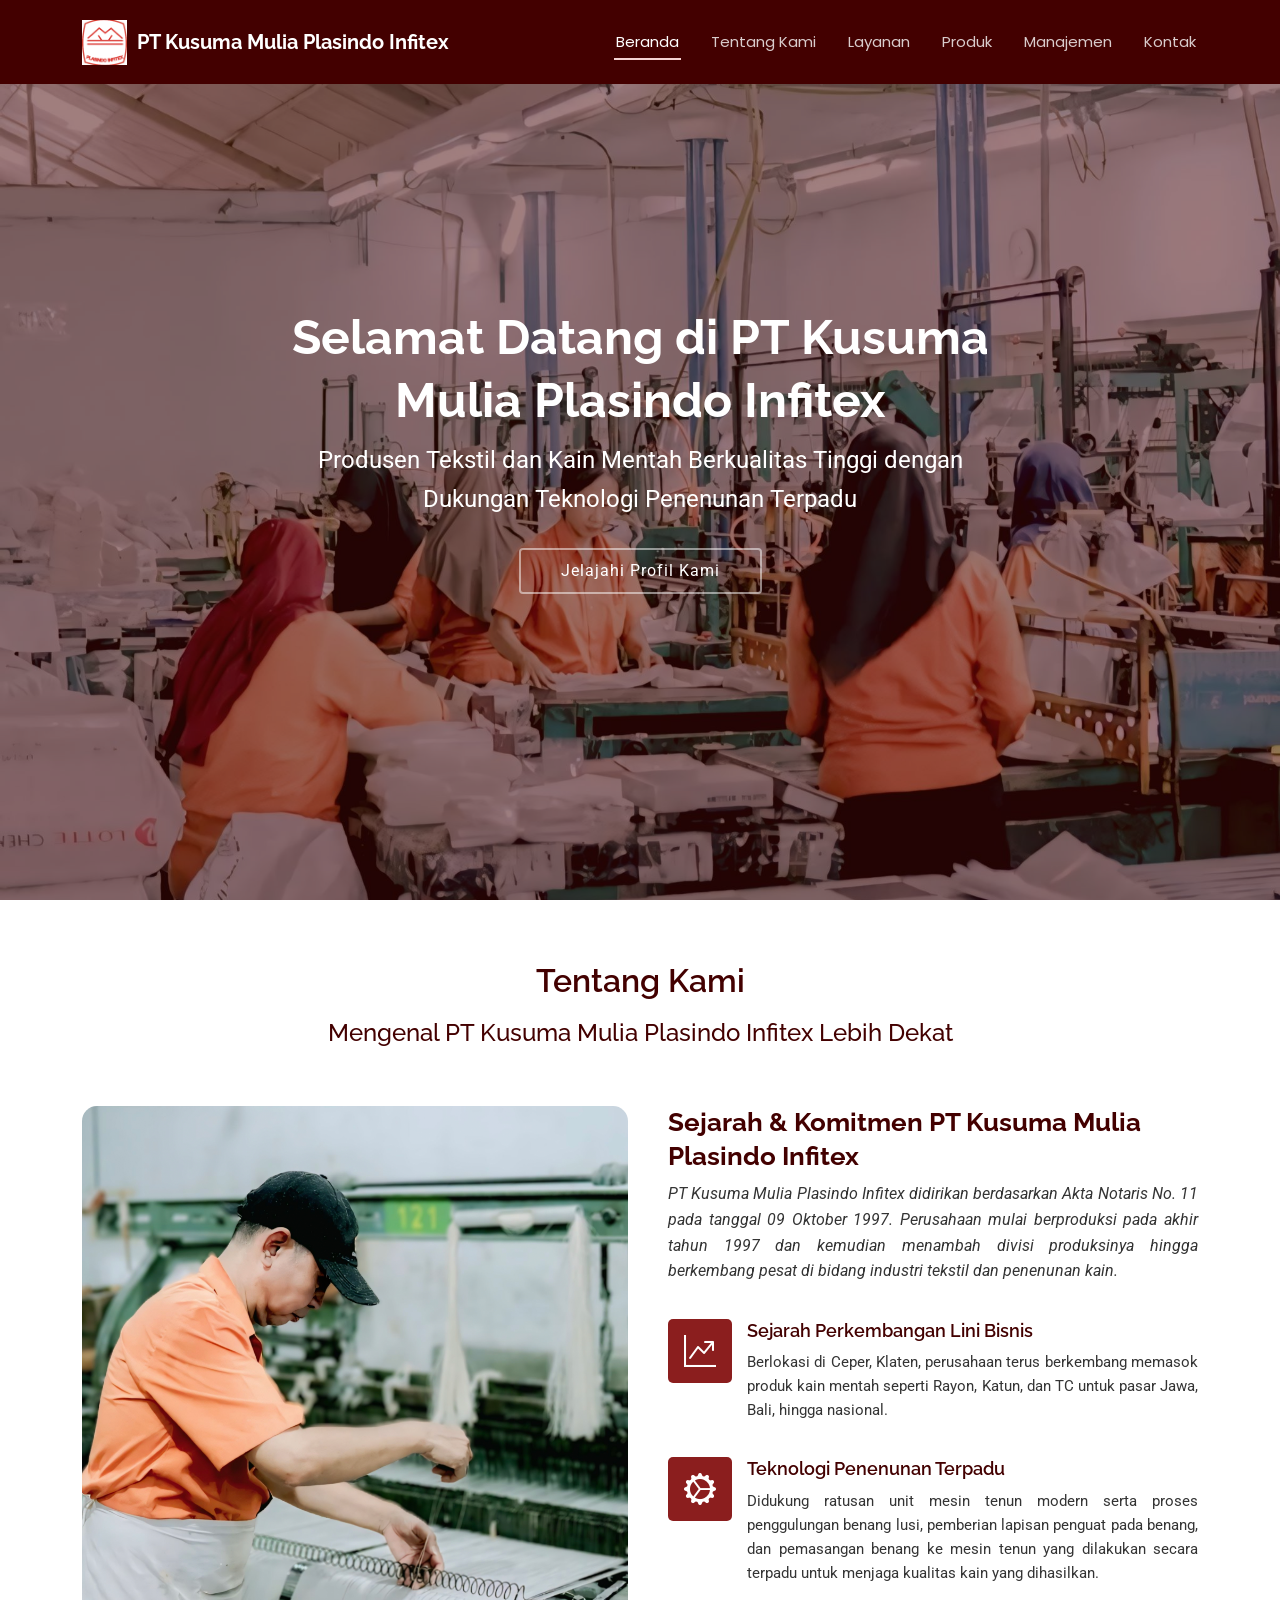
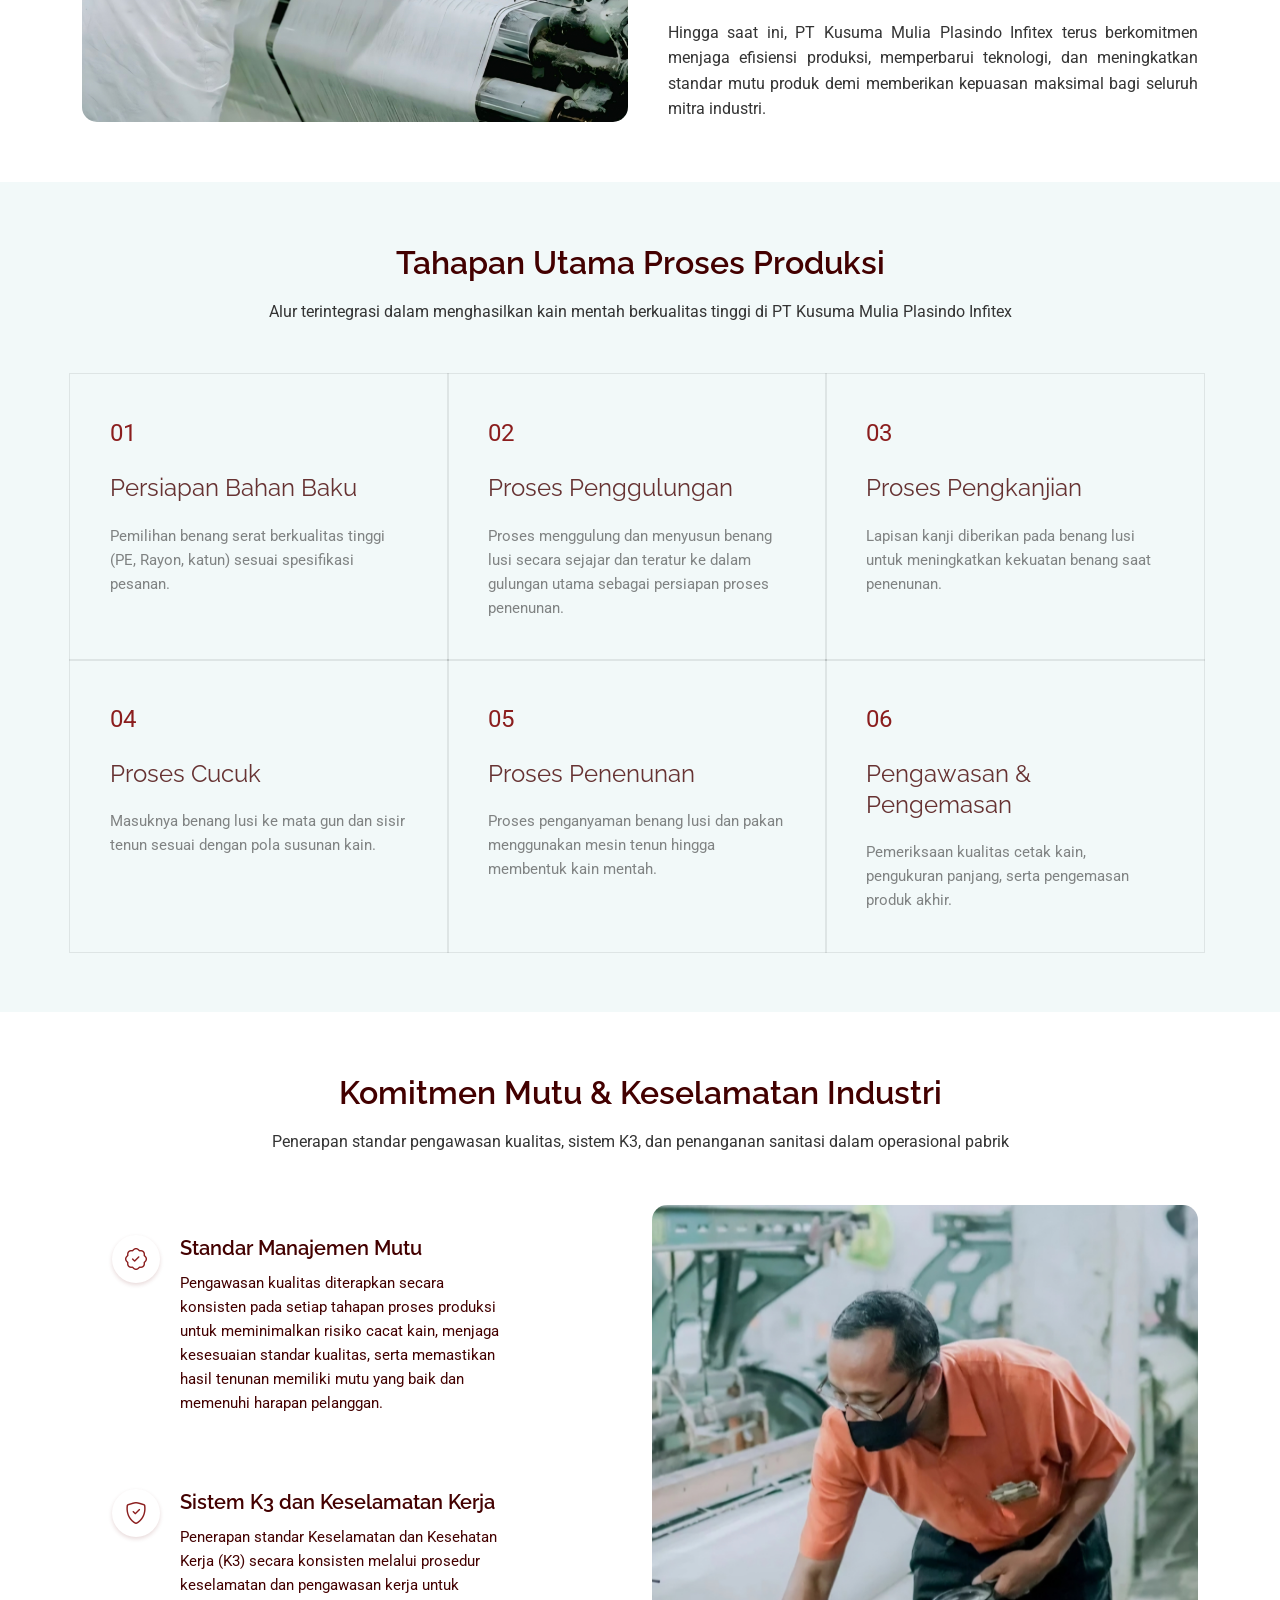
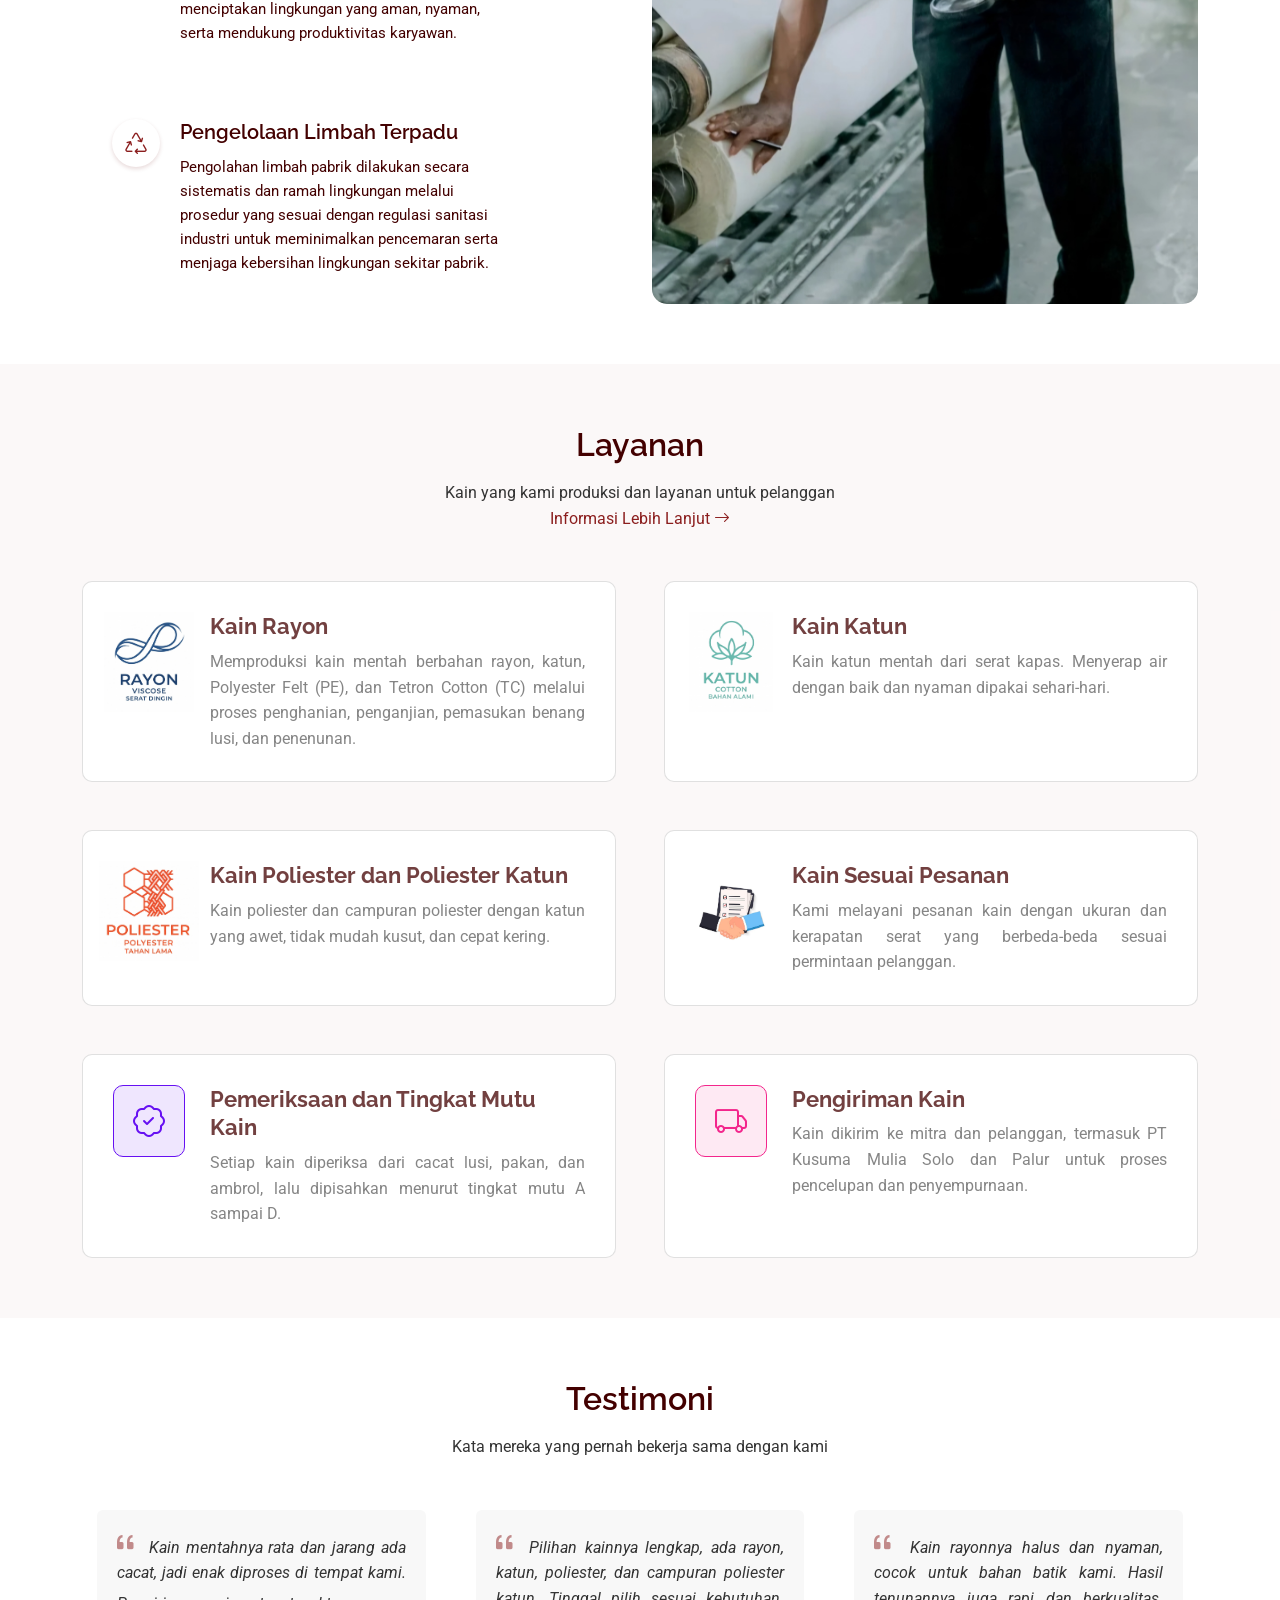
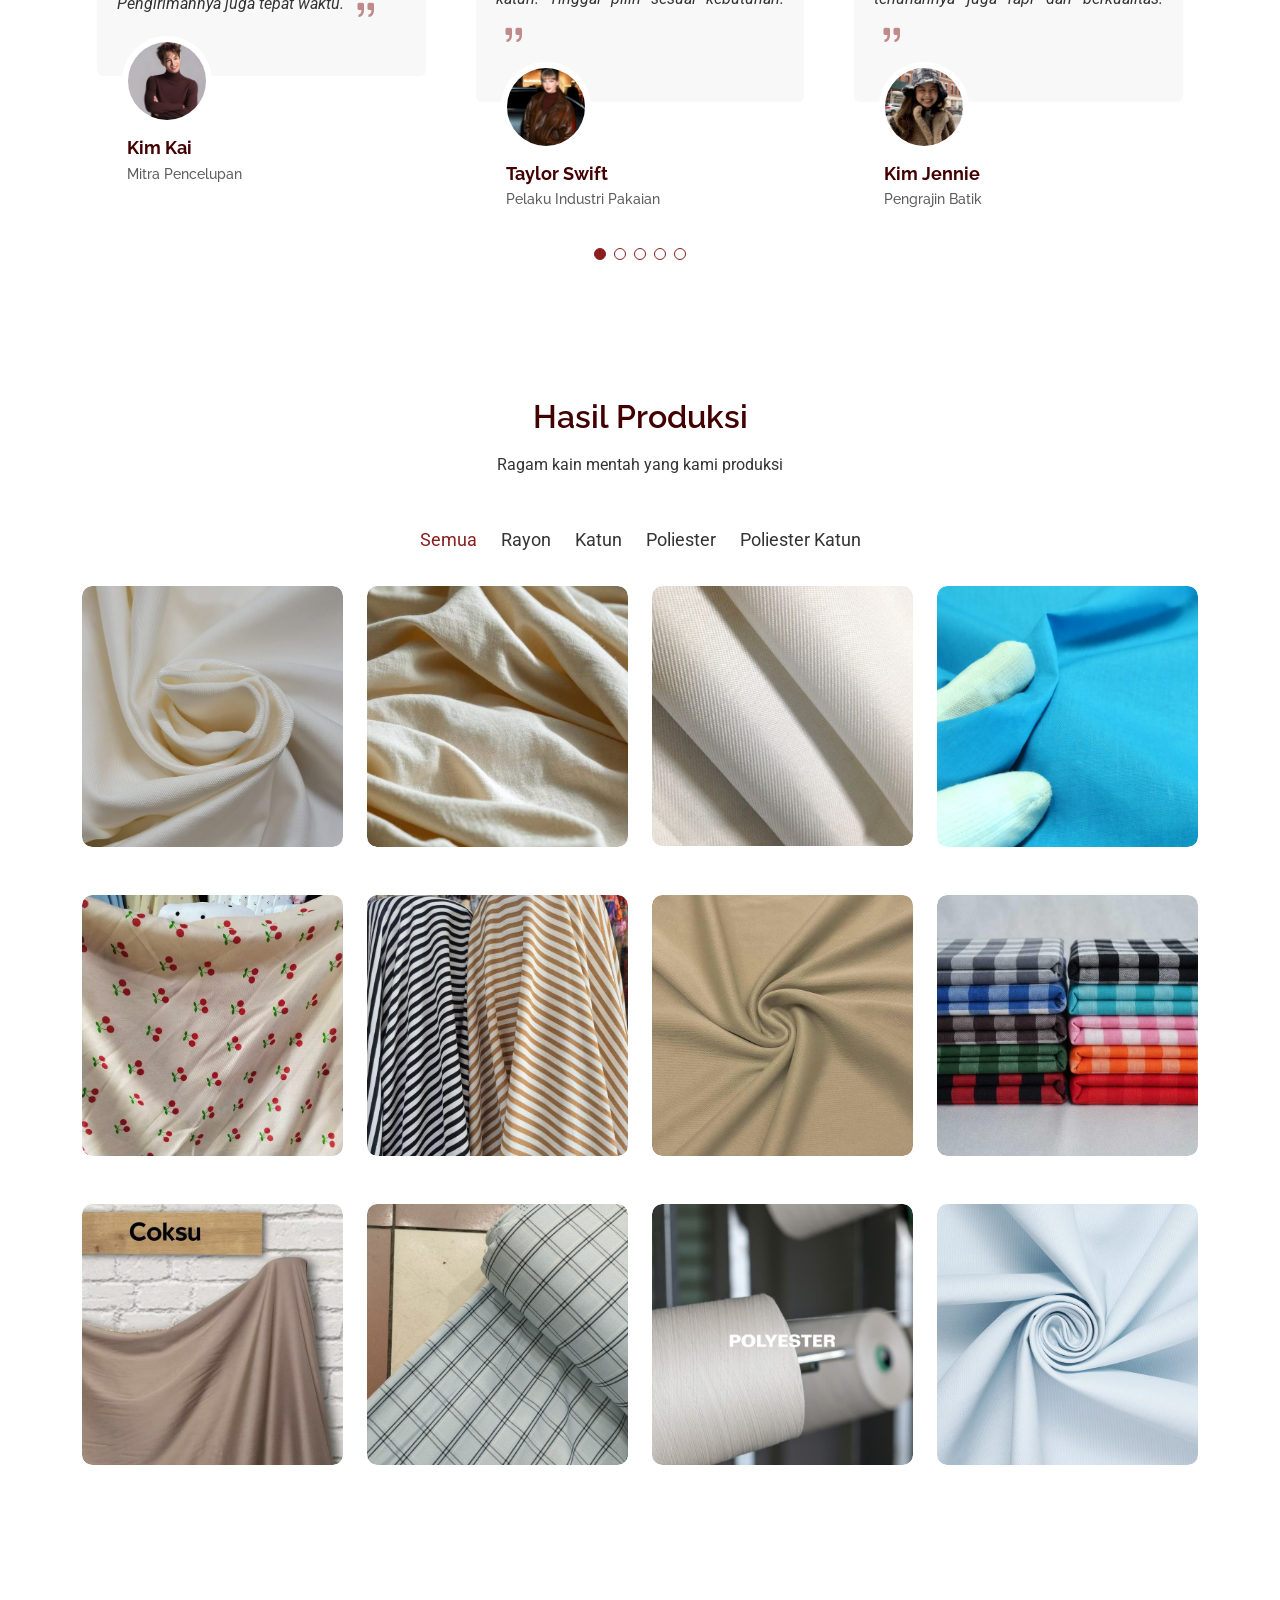
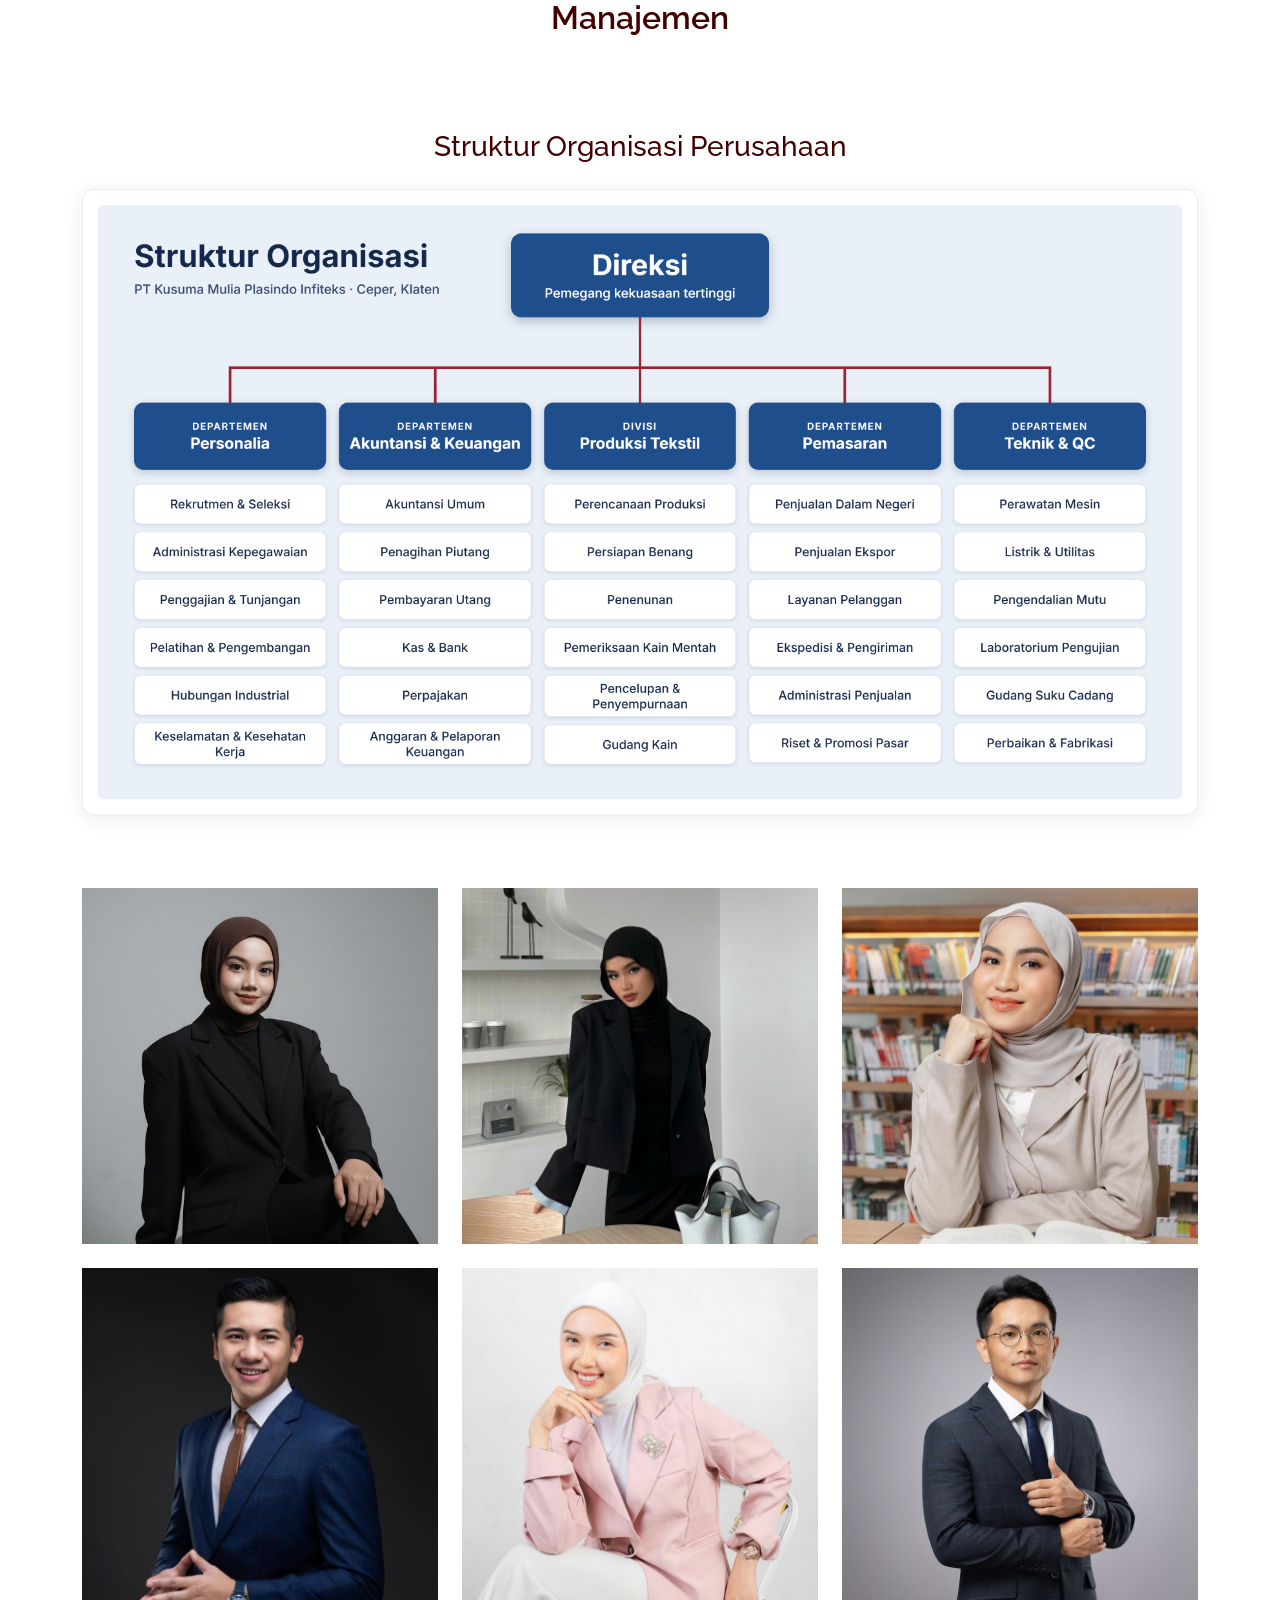
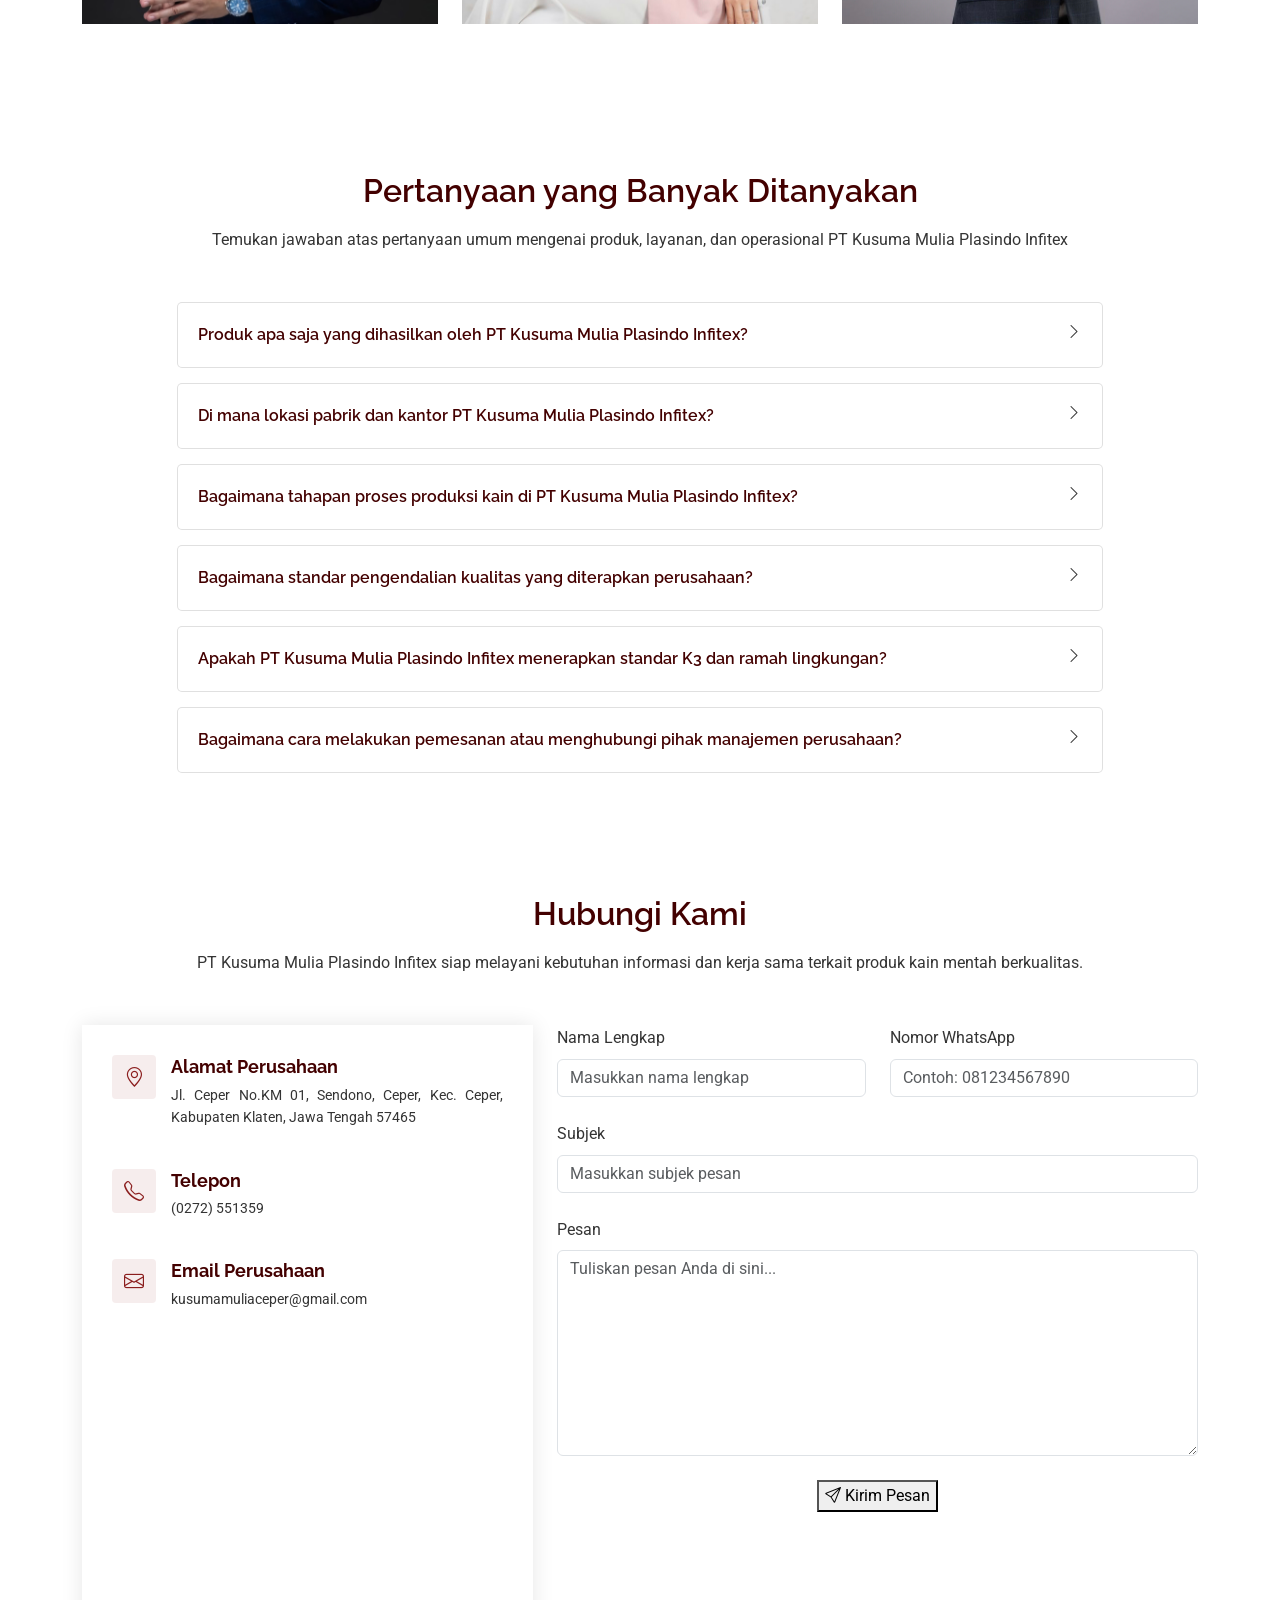
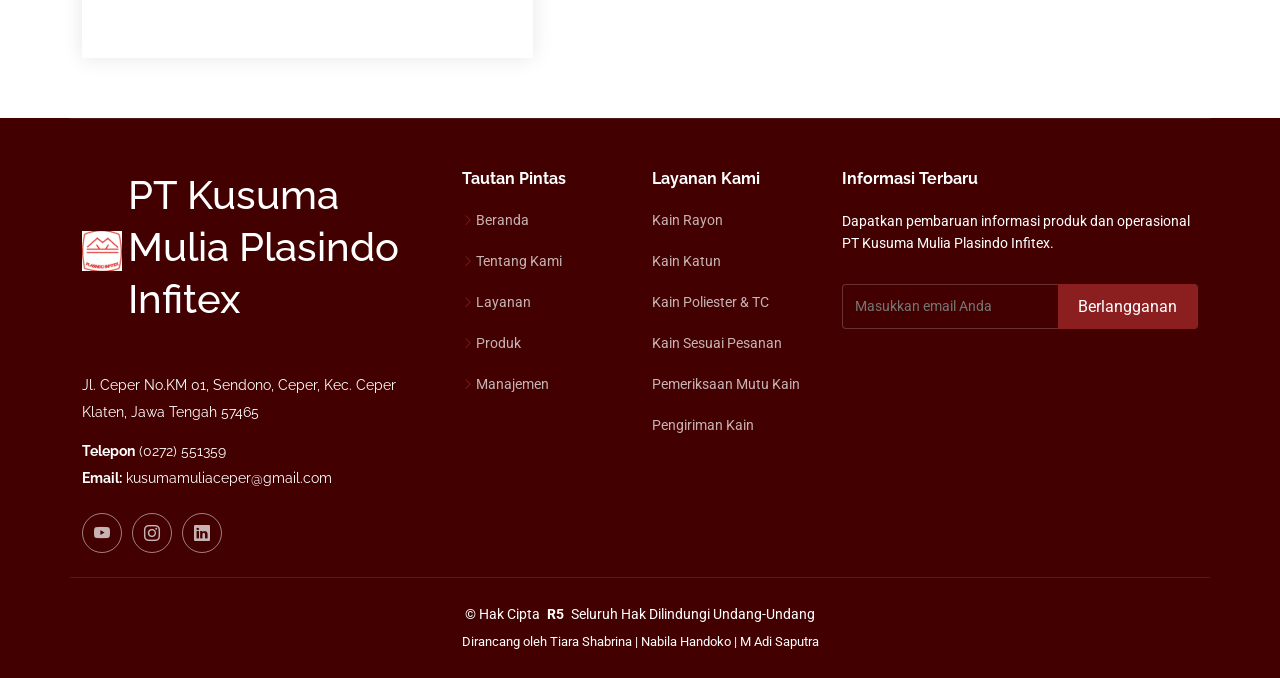
<file: index.html>
<!DOCTYPE html>
<html lang="en">

<head>
  <meta charset="utf-8">
  <meta content="width=device-width, initial-scale=1.0" name="viewport">
  <title>PT Kusuma Mulia Plasindo Infitex | Perusahaan Tekstil</title>
  <meta name="description" content="">
  <meta name="keywords" content="">

  <!-- Favicons -->
  <link href="assets/img/logo infitex.jpg" rel="icon">
  <link href="assets/img/apple-touch-icon.png" rel="apple-touch-icon">

  <!-- Fonts -->
  <link href="https://fonts.googleapis.com" rel="preconnect">
  <link href="https://fonts.gstatic.com" rel="preconnect" crossorigin>
  <link href="https://fonts.googleapis.com/css2?family=Roboto:ital,wght@0,100;0,300;0,400;0,500;0,700;0,900;1,100;1,300;1,400;1,500;1,700;1,900&family=Poppins:ital,wght@0,100;0,200;0,300;0,400;0,500;0,600;0,700;0,800;0,900;1,100;1,200;1,300;1,400;1,500;1,600;1,700;1,800;1,900&family=Raleway:ital,wght@0,100;0,200;0,300;0,400;0,500;0,600;0,700;0,800;0,900;1,100;1,200;1,300;1,400;1,500;1,600;1,700;1,800;1,900&display=swap" rel="stylesheet">

  <!-- Vendor CSS Files -->
  <link href="assets/vendor/bootstrap/css/bootstrap.min.css" rel="stylesheet">
  <link href="assets/vendor/bootstrap-icons/bootstrap-icons.css" rel="stylesheet">
  <link href="assets/vendor/aos/aos.css" rel="stylesheet">
  <link href="assets/vendor/swiper/swiper-bundle.min.css" rel="stylesheet">
  <link href="assets/vendor/glightbox/css/glightbox.min.css" rel="stylesheet">

  <!-- Main CSS File -->
  <link href="assets/css/main.css" rel="stylesheet">

  <!-- =======================================================
  * Template Name: Maxim
  * Template URL: https://bootstrapmade.com/maxim-free-onepage-bootstrap-theme/
  * Updated: Aug 07 2024 with Bootstrap v5.3.3
  * Author: BootstrapMade.com
  * License: https://bootstrapmade.com/license/
  ======================================================== -->
</head>

<body class="index-page">

  <header id="header" class="header d-flex align-items-center fixed-top">
    <div class="container-fluid container-xl position-relative d-flex align-items-center justify-content-between">

      <a href="index.html" class="logo d-flex align-items-center">
  <img src="assets/img/logo infitex.jpg"
       alt="Logo PT Kusuma Mulia Plasindo Infitex"
       class="navbar-logo">

  <h1 class="sitename">PT Kusuma Mulia Plasindo Infitex</h1>
</a>

      <nav id="navmenu" class="navmenu">
        <ul>
          <li><a href="#hero" class="active">Beranda</a></li>
          <li><a href="#about">Tentang Kami</a></li>
          <li><a href="#services">Layanan</a></li>
          <li><a href="#portfolio">Produk</a></li>
          <li><a href="#team">Manajemen</a></li>
          <li><a href="#contact">Kontak</a></li>
        </ul>
        <i class="mobile-nav-toggle d-xl-none bi bi-list"></i>
      </nav>

    </div>
  </header>

  <main class="main">

    <!-- Hero Section -->
    <section id="hero" class="hero section dark-background">

      <img src="assets/img/BACKGROUND.jpeg" alt="" data-aos="fade-in">

      <div class="container text-center" data-aos="fade-up" data-aos-delay="100">
        <div class="row justify-content-center">
          <div class="col-lg-8">
            <h2>Selamat Datang di PT Kusuma Mulia Plasindo Infitex</h2>
            <p>Produsen Tekstil dan Kain Mentah Berkualitas Tinggi dengan Dukungan Teknologi Penenunan Terpadu</p>
            <a href="#about" class="btn-get-started">Jelajahi Profil Kami</a>
          </div>
        </div>
      </div>

    </section><!-- /Hero Section -->

    <!-- About Section -->
    <section id="about" class="about section">

      <!-- Section Title -->
      <div class="container section-title" data-aos="fade-up">
        <h2>Tentang Kami</h2>
        <h4>Mengenal PT Kusuma Mulia Plasindo Infitex Lebih Dekat</h4>
      </div><!-- End Section Title -->

      <div class="container">

       <div class="row gy-3 align-items-stretch">
       <div class="col-lg-6 d-flex" data-aos="fade-up" data-aos-delay="100">
  <img src="assets/img/TENTANG KAMI.jpeg"
       alt="PT Kusuma Mulia Plasindo Infitex"
       class="img-fluid about-image">
</div>

          <div class="col-lg-6 d-flex flex-column justify-content-center" data-aos="fade-up" data-aos-delay="200">
            <div class="about-content ps-0 ps-lg-3">
              <h3>Sejarah & Komitmen PT Kusuma Mulia Plasindo Infitex</h3>
              <p class="fst-italic">
              PT Kusuma Mulia Plasindo Infitex didirikan berdasarkan Akta Notaris No. 11 pada tanggal 09 Oktober 1997. Perusahaan mulai berproduksi pada akhir tahun 1997 dan kemudian menambah divisi produksinya hingga berkembang pesat di bidang industri tekstil dan penenunan kain.
              </p>
              <ul>
                <li>
                  <i class="bi bi-graph-up-arrow"></i>
                  <div>
                    <h4>Sejarah Perkembangan Lini Bisnis</h4>
                    <p>Berlokasi di Ceper, Klaten, perusahaan terus berkembang memasok produk kain mentah seperti Rayon, Katun, dan TC untuk pasar Jawa, Bali, hingga nasional.</p>
                  </div>
                </li>
                <li>
                  <i class="bi bi-gear-wide-connected"></i>
                  <div>
                    <h4>Teknologi Penenunan Terpadu</h4>
                    <p>Didukung ratusan unit mesin tenun modern serta proses penggulungan benang lusi, pemberian lapisan penguat pada benang, dan pemasangan benang ke mesin tenun yang dilakukan secara terpadu untuk menjaga kualitas kain yang dihasilkan.</p>
                  </div>
                </li>
              </ul>
              <p>
                Hingga saat ini, PT Kusuma Mulia Plasindo Infitex terus berkomitmen menjaga efisiensi produksi, memperbarui teknologi, dan meningkatkan standar mutu produk demi memberikan kepuasan maksimal bagi seluruh mitra industri.
              </p>
            </div>

          </div>
        </div>

      </div>

    </section><!-- /About Section -->

    <!-- Cards Section -->
    <section id="cards" class="cards section light-background">

      <div class="container">
        
        <div class="section-title text-center" data-aos="fade-up">
          <h2>Tahapan Utama Proses Produksi</h2>
          <p>Alur terintegrasi dalam menghasilkan kain mentah berkualitas tinggi di PT Kusuma Mulia Plasindo Infitex</p>
        </div>

        <div class="row no-gutters">

          <div class="col-lg-4 col-md-6 card" data-aos="fade-up" data-aos-delay="100">
            <span>01</span>
            <h4>Persiapan Bahan Baku</h4>
            <p>Pemilihan benang serat berkualitas tinggi (PE, Rayon, katun) sesuai spesifikasi pesanan.</p>
          </div><!-- End Card Item -->

          <div class="col-lg-4 col-md-6 card" data-aos="fade-up" data-aos-delay="200">
            <span>02</span>
            <h4>Proses Penggulungan</h4>
            <p>Proses menggulung dan menyusun benang lusi secara sejajar dan teratur ke dalam gulungan utama sebagai persiapan proses penenunan.</p>
          </div><!-- End Card Item -->

          <div class="col-lg-4 col-md-6 card" data-aos="fade-up" data-aos-delay="300">
            <span>03</span>
            <h4> Proses Pengkanjian</h4>
            <p>Lapisan kanji diberikan pada benang lusi untuk meningkatkan kekuatan benang saat penenunan.</p>
          </div><!-- End Card Item -->

          <div class="col-lg-4 col-md-6 card" data-aos="fade-up" data-aos-delay="400">
            <span>04</span>
            <h4>Proses Cucuk</h4>
            <p>Masuknya benang lusi ke mata gun dan sisir tenun sesuai dengan pola susunan kain.</p>
          </div><!-- End Card Item -->

          <div class="col-lg-4 col-md-6 card" data-aos="fade-up" data-aos-delay="400">
            <span>05</span>
            <h4>Proses Penenunan</h4>
            <p>Proses penganyaman benang lusi dan pakan menggunakan mesin tenun hingga membentuk kain mentah.</p>
          </div><!-- End Card Item -->

          <div class="col-lg-4 col-md-6 card" data-aos="fade-up" data-aos-delay="600">
            <span>06</span>
            <h4>Pengawasan & Pengemasan</h4>
            <p>Pemeriksaan kualitas cetak kain, pengukuran panjang, serta pengemasan produk akhir.</p>
          </div><!-- End Card Item -->

        </div>

      </div>

    </section><!-- /Cards Section -->

    <!-- Tabs Section -->
    <section id="tabs" class="tabs section">

      <div class="container">
        <div class="section-title text-center" data-aos="fade-up">
        <h2>Komitmen Mutu & Keselamatan Industri</h2>
        <p>Penerapan standar pengawasan kualitas, sistem K3, dan penanganan sanitasi dalam operasional pabrik</p>
      </div>
      
       <div class="row justify-content-between align-items-stretch">

         <div class="col-lg-5 d-flex">

            <ul class="nav nav-tabs" data-aos="fade-up" data-aos-delay="100">
              <li class="nav-item">
                <a class="nav-link active show" data-bs-toggle="tab" data-bs-target="#tabs-tab-1">
                  <i class="bi bi-patch-check"></i>
                  <div>
                    <h4 class="d-none d-lg-block">Standar Manajemen Mutu </h4>
                    <p>
                      Pengawasan kualitas diterapkan secara konsisten pada setiap tahapan proses produksi untuk meminimalkan risiko cacat kain, menjaga kesesuaian standar kualitas, serta memastikan hasil tenunan memiliki mutu yang baik dan memenuhi harapan pelanggan.
                    </p>
                  </div>
                </a>
              </li>
              <li class="nav-item">
                <a class="nav-link" data-bs-toggle="tab" data-bs-target="#tabs-tab-2">
                  <i class="bi bi-shield-check"></i>
                  <div>
                    <h4 class="d-none d-lg-block">Sistem K3 dan Keselamatan Kerja</h4>
                    <p>
                      Penerapan standar Keselamatan dan Kesehatan Kerja (K3) secara konsisten melalui prosedur keselamatan dan pengawasan kerja untuk menciptakan lingkungan yang aman, nyaman, serta mendukung produktivitas karyawan.
                    </p>
                  </div>
                </a>
              </li>
              <li class="nav-item">
                <a class="nav-link" data-bs-toggle="tab" data-bs-target="#tabs-tab-3">
                  <i class="bi bi-recycle"></i>
                  <div>
                    <h4 class="d-none d-lg-block">Pengelolaan Limbah Terpadu</h4>
                    <p>
                     Pengolahan limbah pabrik dilakukan secara sistematis dan ramah lingkungan melalui prosedur yang sesuai dengan regulasi sanitasi industri untuk meminimalkan pencemaran serta menjaga kebersihan lingkungan sekitar pabrik.
                    </p>
                  </div>
                </a>
              </li>
            </ul><!-- End Tab Nav -->

          </div>
<div class="col-lg-6 d-flex">
  <div class="tab-content w-100">
              <div class="tab-pane fade active show" id="tabs-tab-1">
                <img src="assets/img/MUTU.jpeg" alt="" class="img-fluid">
              </div><!-- End Tab Content Item -->

              <div class="tab-pane fade" id="tabs-tab-2">
                <img src="assets/img/K3.jpeg" alt="" class="img-fluid">
              </div><!-- End Tab Content Item -->

              <div class="tab-pane fade" id="tabs-tab-3">
                <img src="assets/img/LIMBAH.jpeg" alt="" class="img-fluid">
              </div><!-- End Tab Content Item -->
            </div>

          </div>

        </div>

      </div>

    </section><!-- /Tabs Section -->

    <!-- Services Section -->
    <section id="services" class="services section">

      <!-- Section Title -->
      <div class="container section-title" data-aos="fade-up">
        <h2>Layanan</h2>
        <p>Kain yang kami produksi dan layanan untuk pelanggan</p>
          <a href="service-details.html?layanan=rayon" class="read-more stretched-link">
        Informasi Lebih Lanjut <i class="bi bi-arrow-right"></i>
              </a>
      </div><!-- End Section Title -->

      <div class="container">

        <div class="row g-5">

<div class="col-lg-6" data-aos="fade-up" data-aos-delay="100">
  <div class="service-item item-cyan position-relative">

    <img src="assets/img/logo rayon.jpg"
         alt="Logo Kain Rayon"
         class="service-icon">

    <div>
      <h3>Kain Rayon</h3>
      <p>Memproduksi kain mentah berbahan rayon, katun, Polyester Felt (PE), dan Tetron Cotton (TC) melalui proses penghanian, penganjian, pemasukan benang lusi, dan penenunan.</p>
    </div>

  </div>
</div>



<div class="col-lg-6" data-aos="fade-up" data-aos-delay="200">
  <div class="service-item item-orange position-relative">

    <img src="assets/img/logo katun.jpg"
         alt="Logo Kain Katun"
         class="service-icon">

    <div>
      <h3>Kain Katun</h3>
      <p>Kain katun mentah dari serat kapas. Menyerap air dengan baik dan nyaman dipakai sehari-hari.</p>
    </div>

  </div>
</div>


<div class="col-lg-6" data-aos="fade-up" data-aos-delay="300">
  <div class="service-item item-teal position-relative">

    <img src="assets/img/logo poliester.jpg"
         alt="Logo Kain Poliester"
         class="service-icon">

    <div>
      <h3>Kain Poliester dan Poliester Katun</h3>
      <p>Kain poliester dan campuran poliester dengan katun yang awet, tidak mudah kusut, dan cepat kering.</p>
    </div>

  </div>
</div>

<div class="col-lg-6" data-aos="fade-up" data-aos-delay="400">
  <div class="service-item item-red position-relative">
    <img src="assets/img/sesuai.jpeg"
         alt="sesuai"
         class="service-icon">
    <div>
      <h3>Kain Sesuai Pesanan</h3>
      <p>Kami melayani pesanan kain dengan ukuran dan kerapatan serat yang berbeda-beda sesuai permintaan pelanggan.</p>
    </div>
  </div>
</div>

<div class="col-lg-6" data-aos="fade-up" data-aos-delay="500">
  <div class="service-item item-indigo position-relative">
    <i class="bi bi-patch-check icon"></i>
    <div>
      <h3>Pemeriksaan dan Tingkat Mutu Kain</h3>
      <p>Setiap kain diperiksa dari cacat lusi, pakan, dan ambrol, lalu dipisahkan menurut tingkat mutu A sampai D.</p>
    </div>
  </div>
</div>

<div class="col-lg-6" data-aos="fade-up" data-aos-delay="600">
  <div class="service-item item-pink position-relative">
    <i class="bi bi-truck icon"></i>
    <div>
      <h3>Pengiriman Kain</h3>
      <p>Kain dikirim ke mitra dan pelanggan, termasuk PT Kusuma Mulia Solo dan Palur untuk proses pencelupan dan penyempurnaan.</p>
    </div>
  </div>
</div>


        </div>

      </div>

    </section><!-- /Services Section -->

    <!-- Testimonials Section -->
    <section id="testimonials" class="testimonials section">

      <!-- Section Title -->
      <div class="container section-title" data-aos="fade-up">
        <h2>Testimoni</h2>
        <p>Kata mereka yang pernah bekerja sama dengan kami</p>
      </div><!-- End Section Title -->

      <div class="container" data-aos="fade-up" data-aos-delay="100">

        <div class="swiper init-swiper" data-speed="600" data-delay="5000" data-breakpoints="{ &quot;320&quot;: { &quot;slidesPerView&quot;: 1, &quot;spaceBetween&quot;: 40 }, &quot;1200&quot;: { &quot;slidesPerView&quot;: 3, &quot;spaceBetween&quot;: 40 } }">
          <script type="application/json" class="swiper-config">
            {
              "loop": true,
              "speed": 600,
              "autoplay": {
                "delay": 5000
              },
              "slidesPerView": "auto",
              "pagination": {
                "el": ".swiper-pagination",
                "type": "bullets",
                "clickable": true
              },
              "breakpoints": {
                "320": {
                  "slidesPerView": 1,
                  "spaceBetween": 40
                }, 
                "1200": {
                  "slidesPerView": 3,
                  "spaceBetween": 20
                }
              }
            }
          </script>
          <div class="swiper-wrapper">

            <div class="swiper-slide">
              <div class="testimonial-item">
            <p>
              <i class=" bi bi-quote quote-icon-left"></i>
                <span>Kain mentahnya rata dan jarang ada cacat, jadi enak diproses di tempat kami. Pengirimannya juga tepat waktu.</span>
                <i class="bi bi-quote quote-icon-right"></i>
                </p>
                <img src="assets/img/Kai.jpg.jpeg" class="testimonial-img" alt="">
                <h3>Kim Kai</h3>
                <h4>Mitra Pencelupan</h4>
              </div>
            </div><!-- End testimonial item -->

            <div class="swiper-slide">
              <div class="testimonial-item">
                <p>
                  <i class="bi bi-quote quote-icon-left"></i>
                  <span>Pilihan kainnya lengkap, ada rayon, katun, poliester, dan campuran poliester katun. Tinggal pilih sesuai kebutuhan.</span>
                  <i class="bi bi-quote quote-icon-right"></i>
                </p>
                <img src="assets/img/TAYLOR fix.jpg.jpeg" class="testimonial-img" alt="">
                <h3>Taylor Swift</h3>
                <h4>Pelaku Industri Pakaian</h4>
              </div>
            </div><!-- End testimonial item -->

            <div class="swiper-slide">
              <div class="testimonial-item">
                <p>
                  <i class="bi bi-quote quote-icon-left"></i>
                  <span>Kain rayonnya halus dan nyaman, cocok untuk bahan batik kami. Hasil tenunannya juga rapi dan berkualitas.</span>
                  <i class="bi bi-quote quote-icon-right"></i>
                </p>
                <img src="assets/img/jennie fix.jpg.jpeg" class="testimonial-img" alt="">
                <h3>Kim Jennie</h3>
                <h4>Pengrajin Batik</h4>
              </div>
            </div><!-- End testimonial item -->

            <div class="swiper-slide">
              <div class="testimonial-item">
                <p>
                  <i class="bi bi-quote quote-icon-left"></i>
                  <span>Di sini ada pelatihan, dan biaya berobat juga ditanggung perusahaan, jadi kerja lebih tenang.</span>
                  <i class="bi bi-quote quote-icon-right"></i>
                </p>
                <img src="assets/img/Denny fix.jpg.jpeg" class="testimonial-img" alt="">
                <h3>Denny Caknan</h3>
                <h4>Operator Mesin Tenun</h4>
              </div>
            </div><!-- End testimonial item -->

            <div class="swiper-slide">
              <div class="testimonial-item">
                <p>
                  <i class="bi bi-quote quote-icon-left"></i>
                  <span>Selama kerja praktek kami dibimbing dengan baik dan bisa melihat langsung proses pembuatan kain dari benang sampai jadi.</span>
                  <i class="bi bi-quote quote-icon-right"></i>
                </p>
                <img src="assets/img/zayn.jpg.jpeg" class="testimonial-img" alt="">
                <h3>Zayn Malik</h3>
                <h4>Mahasiswa Kerja Praktek</h4>
              </div>
            </div><!-- End testimonial item -->

          </div>
          <div class="swiper-pagination"></div>
        </div>

      </div>

    </section><!-- /Testimonials Section -->

    <!-- Portfolio Section -->
    <section id="portfolio" class="portfolio section">

      <!-- Section Title -->
      <div class="container section-title" data-aos="fade-up">
        <h2>Hasil Produksi</h2>
        <p>Ragam kain mentah yang kami produksi</p>
      </div><!-- End Section Title -->

      <div class="container">

       <div class="isotope-layout" data-default-filter="*" data-layout="fitRows" data-sort="original-order">

          <ul class="portfolio-filters isotope-filters" data-aos="fade-up" data-aos-delay="100">
            <li data-filter="*" class="filter-active">Semua</li>
            <li data-filter=".filter-app">Rayon</li>
            <li data-filter=".filter-product">Katun</li>
            <li data-filter=".filter-branding">Poliester</li>
            <li data-filter=".filter-books">Poliester Katun</li>
          </ul><!-- End Portfolio Filters -->

         <div class="row g-4 isotope-container" data-aos="fade-up" data-aos-delay="200">

            <div class="col-xl-3 col-lg-4 col-md-6 portfolio-item isotope-item filter-app">
              <div class="portfolio-content h-100">
                <img src="assets/img/rayon 1.jpg.jpeg" class="img-fluid" alt="">
                <div class="portfolio-info">
                  <a href="assets/img/rayon 1.jpg.jpeg" data-gallery="portfolio-gallery-rayon" class="glightbox preview-link" style="left: 50% !important; top: 50% !important; transform: translate(-50%, -50%) !important;"><i class="bi bi-zoom-in"></i></a>
                </div>
              </div>
            </div><!-- End Portfolio Item -->

            <div class="col-xl-3 col-lg-4 col-md-6 portfolio-item isotope-item filter-product">
              <div class="portfolio-content h-100">
                <img src="assets/img/katun 1.jpg.jpeg" class="img-fluid" alt="">
                <div class="portfolio-info">
                  <a href="assets/img/katun 1.jpg.jpeg" data-gallery="portfolio-gallery-katun" class="glightbox preview-link" style="left: 50% !important; top: 50% !important; transform: translate(-50%, -50%) !important;"><i class="bi bi-zoom-in"></i></a>
                </div>
              </div>
            </div><!-- End Portfolio Item -->

            <div class="col-xl-3 col-lg-4 col-md-6 portfolio-item isotope-item filter-branding">
              <div class="portfolio-content h-100">
                <img src="assets/img/polyester 1.jpg.jpeg" class="img-fluid" alt="">
                <div class="portfolio-info">
                  <a href="assets/img/polyester 1.jpg.jpeg" data-gallery="portfolio-gallery-poliester" class="glightbox preview-link" style="left: 50% !important; top: 50% !important; transform: translate(-50%, -50%) !important;"><i class="bi bi-zoom-in"></i></a>
                </div>
              </div>
            </div><!-- End Portfolio Item -->

            <div class="col-xl-3 col-lg-4 col-md-6 portfolio-item isotope-item filter-books">
              <div class="portfolio-content h-100">
                <img src="assets/img/polyester katun.jpg.jpeg" class="img-fluid" alt="">
                <div class="portfolio-info">
                  <a href="assets/img/polyester katun.jpg.jpeg" data-gallery="portfolio-gallery-tc" class="glightbox preview-link" style="left: 50% !important; top: 50% !important; transform: translate(-50%, -50%) !important;"><i class="bi bi-zoom-in"></i></a>
                </div>
              </div>
            </div><!-- End Portfolio Item -->

            <div class="col-xl-3 col-lg-4 col-md-6 portfolio-item isotope-item filter-app">
              <div class="portfolio-content h-100">
                <img src="assets/img/rayon 2.jpg.jpeg" class="img-fluid" alt="">
                <div class="portfolio-info">
                  <a href="assets/img/rayon 2.jpg.jpeg" data-gallery="portfolio-gallery-rayon" class="glightbox preview-link" style="left: 50% !important; top: 50% !important; transform: translate(-50%, -50%) !important;"><i class="bi bi-zoom-in"></i></a>
                </div>
              </div>
            </div><!-- End Portfolio Item -->

            <div class="col-xl-3 col-lg-4 col-md-6 portfolio-item isotope-item filter-product">
              <div class="portfolio-content h-100">
                <img src="assets/img/katun 2.jpg.jpeg" class="img-fluid" alt="">
                <div class="portfolio-info">
                  <a href="assets/img/katun 2.jpg.jpeg" data-gallery="portfolio-gallery-katun" class="glightbox preview-link" style="left: 50% !important; top: 50% !important; transform: translate(-50%, -50%) !important;"><i class="bi bi-zoom-in"></i></a>
                </div>
              </div>
            </div><!-- End Portfolio Item -->

            <div class="col-xl-3 col-lg-4 col-md-6 portfolio-item isotope-item filter-branding">
              <div class="portfolio-content h-100">
                <img src="assets/img/polyester 2.jpg.jpeg" class="img-fluid" alt="">
                <div class="portfolio-info">
                  <a href="assets/img/polyester 2.jpg.jpeg" data-gallery="portfolio-gallery-poliester" class="glightbox preview-link" style="left: 50% !important; top: 50% !important; transform: translate(-50%, -50%) !important;"><i class="bi bi-zoom-in"></i></a>
                </div>
              </div>
            </div><!-- End Portfolio Item -->

            <div class="col-xl-3 col-lg-4 col-md-6 portfolio-item isotope-item filter-books">
              <div class="portfolio-content h-100">
                <img src="assets/img/polyester katun 2.jpg.jpeg" class="img-fluid" alt="">
                <div class="portfolio-info">
                  <a href="assets/img/polyester katun 2.jpg.jpeg" data-gallery="portfolio-gallery-tc" class="glightbox preview-link" style="left: 50% !important; top: 50% !important; transform: translate(-50%, -50%) !important;"><i class="bi bi-zoom-in"></i></a>
                </div>
              </div>
            </div><!-- End Portfolio Item -->

            <div class="col-xl-3 col-lg-4 col-md-6 portfolio-item isotope-item filter-app">
              <div class="portfolio-content h-100">
                <img src="assets/img/rayon 3.jpg.jpeg" class="img-fluid" alt="">
                <div class="portfolio-info">
                  <a href="assets/img/rayon 3.jpg.jpeg" data-gallery="portfolio-gallery-rayon" class="glightbox preview-link" style="left: 50% !important; top: 50% !important; transform: translate(-50%, -50%) !important;"><i class="bi bi-zoom-in"></i></a>
                </div>
              </div>
            </div><!-- End Portfolio Item -->

            <div class="col-xl-3 col-lg-4 col-md-6 portfolio-item isotope-item filter-product">
              <div class="portfolio-content h-100">
                <img src="assets/img/katun 3.jpg.jpeg" class="img-fluid" alt="">
                <div class="portfolio-info">
                  <a href="assets/img/katun 3.jpg.jpeg" data-gallery="portfolio-gallery-katun" class="glightbox preview-link" style="left: 50% !important; top: 50% !important; transform: translate(-50%, -50%) !important;"><i class="bi bi-zoom-in"></i></a>
                </div>
              </div>
            </div><!-- End Portfolio Item -->

            <div class="col-xl-3 col-lg-4 col-md-6 portfolio-item isotope-item filter-branding">
              <div class="portfolio-content h-100">
                <img src="assets/img/polyester 3.jpg.jpeg" class="img-fluid" alt="">
                <div class="portfolio-info">
                  <a href="assets/img/polyester 3.jpg.jpeg" data-gallery="portfolio-gallery-poliester" class="glightbox preview-link" style="left: 50% !important; top: 50% !important; transform: translate(-50%, -50%) !important;"><i class="bi bi-zoom-in"></i></a>
                </div>
              </div>
            </div><!-- End Portfolio Item -->

            <div class="col-xl-3 col-lg-4 col-md-6 portfolio-item isotope-item filter-books">
              <div class="portfolio-content h-100">
                <img src="assets/img/polyester katun 3.jpg.jpeg" class="img-fluid" alt="">
                <div class="portfolio-info">
                  <a href="assets/img/polyester katun 3.jpg.jpeg" data-gallery="portfolio-gallery-tc" class="glightbox preview-link" style="left: 50% !important; top: 50% !important; transform: translate(-50%, -50%) !important;"><i class="bi bi-zoom-in"></i></a>
                </div>
              </div>
            </div><!-- End Portfolio Item -->

          </div><!-- End Portfolio Container -->

        </div>

      </div>

    </section><!-- /Portfolio Section -->

 
<!-- Team / Manajemen Section -->
<section id="team" class="team section">

  <!-- Judul Section -->
  <div class="container section-title" data-aos="fade-up">
    <h2>Manajemen</h2>
    <p>Struktur organisasi dan susunan manajemen PT Kusuma Mulia Plasindo Infitex</p>
  </div>

  <div class="container">

    <!-- Struktur Organisasi Perusahaan -->
    <div class="row mb-5">
      <div class="col-12 text-center" data-aos="fade-up">

        <h3 class="mb-4">Struktur Organisasi Perusahaan</h3>

        <div class="organization-chart">
          <a href="assets/img/struktur organisasi kmpi.png"
             class="glightbox"
             data-gallery="organization-gallery">

            <img src="assets/img/struktur organisasi kmpi.png"
                 alt="Struktur Organisasi PT Kusuma Mulia Plasindo Infitex"
                 class="img-fluid">
          </a>
        </div>
      </div>
    </div>

 ```html
<!-- Daftar Anggota Manajemen -->
<div class="row gy-4 justify-content-center">

  <!-- Manajer Produksi -->
  <div class="col-xl-4 col-lg-4 col-md-6" data-aos="fade-up" data-aos-delay="100">
    <div class="member">
      <img src="assets/img/team/SAFINA.jpeg"
           class="img-fluid"
           alt="Safina Aqila">

      <div class="member-info">
        <div class="member-info-content">
          <h4>Safina Aqila</h4>
          <span>Direksi</span>
        </div>
      </div>
    </div>
  </div>

  <!-- Kepala Departemen Personalia -->
  <div class="col-xl-4 col-lg-4 col-md-6" data-aos="fade-up" data-aos-delay="200">
    <div class="member">
      <img src="assets/img/team/TIARA.jpeg"
           class="img-fluid"
           alt="Tiara Shabrina M.">

      <div class="member-info">
        <div class="member-info-content">
          <h4>Tiara Shabrina M.</h4>
          <span>Kepala Departemen Personalia</span>
        </div>
      </div>
    </div>
  </div>

  <!-- Kepala Departemen Akuntansi dan Keuangan -->
  <div class="col-xl-4 col-lg-4 col-md-6" data-aos="fade-up" data-aos-delay="300">
    <div class="member">
      <img src="assets/img/team/NABILA.jpeg"
           class="img-fluid"
           alt="Nabila Handoko">

      <div class="member-info">
        <div class="member-info-content">
          <h4>Nabila Handoko</h4>
          <span>Kepala Departemen Akuntansi & Keuangan</span>
        </div>
      </div>
    </div>
  </div>

  <!-- Kepala Divisi Produksi Tekstil -->
  <div class="col-xl-4 col-lg-4 col-md-6" data-aos="fade-up" data-aos-delay="100">
    <div class="member">
      <img src="assets/img/team/ADI.jpeg"
           class="img-fluid"
           alt="Adi Saputra">

      <div class="member-info">
        <div class="member-info-content">
          <h4>Adi Saputra</h4>
          <span>Kepala Divisi Produksi Tekstil</span>
        </div>
      </div>
    </div>
  </div>

  <!-- Kepala Departemen Pemasaran -->
  <div class="col-xl-4 col-lg-4 col-md-6" data-aos="fade-up" data-aos-delay="200">
    <div class="member">
      <img src="assets/img/team/dinda.jpeg"
           class="img-fluid"
           alt="Dinda Cahyani">

      <div class="member-info">
        <div class="member-info-content">
          <h4>Dinda Cahyani</h4>
          <span>Kepala Departemen Pemasaran</span>
        </div>
      </div>
    </div>
  </div>

  <!-- Kepala Departemen Teknik dan QC -->
  <div class="col-xl-4 col-lg-4 col-md-6" data-aos="fade-up" data-aos-delay="300">
    <div class="member">
      <img src="assets/img/team/bagus.jpeg"
           class="img-fluid"
           alt="Bagus Sanjaya">

      <div class="member-info">
        <div class="member-info-content">
          <h4>Bagus Sanjaya</h4>
          <span>Kepala Departemen Teknik & QC</span>
        </div>
      </div>
    </div>
  </div>

</div>
<!-- End Daftar Anggota Manajemen -->
```

  </div>

</section>
<!-- End Manajemen Section -->


    <!-- Faq Section -->
    <section id="faq" class="faq section">

      <!-- Section Title -->
      <div class="container section-title" data-aos="fade-up">
        <h2>Pertanyaan yang Banyak Ditanyakan</h2>
        <p>Temukan jawaban atas pertanyaan umum mengenai produk, layanan, dan operasional PT Kusuma Mulia Plasindo Infitex</p>
      </div><!-- End Section Title -->

      <div class="container">

        <div class="row justify-content-center">

          <div class="col-lg-10" data-aos="fade-up" data-aos-delay="100">

            <div class="faq-container">

              <div class="faq-item">
                <h3>Produk apa saja yang dihasilkan oleh PT Kusuma Mulia Plasindo Infitex?</h3>
                <div class="faq-content">
                  <p>PT Kusuma Mulia Plasindo Infitex memproduksi kain setengah jadi berkualitas tinggi, seperti Kain Rayon, Kain Katun, dan Kain Poliester.</p>
                </div>
                <i class="faq-toggle bi bi-chevron-right"></i>
              </div><!-- End Faq item-->

              <div class="faq-item">
                <h3>Di mana lokasi pabrik dan kantor PT Kusuma Mulia Plasindo Infitex?</h3>
                <div class="faq-content">
                  <p>Pabrik dan kantor kami berlokasi di Jl. Ceper No.KM 01, Sendono, Ceper, Kec. Ceper, Kabupaten Klaten, Jawa Tengah 57465</p>
                </div>
                <i class="faq-toggle bi bi-chevron-right"></i>
              </div><!-- End Faq item-->

              <div class="faq-item">
                <h3>Bagaimana tahapan proses produksi kain di PT Kusuma Mulia Plasindo Infitex?</h3>
                <div class="faq-content">
                  <p>Proses produksi kami meliputi tahapan persiapan bahan baku, penggulungan benang , pengkanjian, penyusunan benang (cucuk), penenunan, hingga tahap pemeriksaan kualitas dan pengemasan.</p>
                </div>
                <i class="faq-toggle bi bi-chevron-right"></i>
              </div><!-- End Faq item-->

              <div class="faq-item">
                <h3>Bagaimana standar pengendalian kualitas yang diterapkan perusahaan?</h3>
                <div class="faq-content">
                  <p>Kami menerapkan pengawasan mutu yang ketat di setiap lini produksi menggunakan metode analisis statistik untuk meminimalkan cacat kain (cacat lusi, pakan, maupun ambrol) guna memastikan kualitas kain mentah berada pada standar maksimal.</p>
                </div>
                <i class="faq-toggle bi bi-chevron-right"></i>
              </div><!-- End Faq item-->

              <div class="faq-item">
                <h3>Apakah PT Kusuma Mulia Plasindo Infitex menerapkan standar K3 dan ramah lingkungan?</h3>
                <div class="faq-content">
                  <p>Ya, kami berkomitmen menjaga Kesehatan dan Keselamatan Kerja (K3) dengan melengkapi Alat Pelindung Diri (APD) bagi pekerja, serta memiliki sistem pengelolaan limbah cair dan padat yang aman sesuai standar sanitasi industri.</p>
                </div>
                <i class="faq-toggle bi bi-chevron-right"></i>
              </div><!-- End Faq item-->

              <div class="faq-item">
                <h3>Bagaimana cara melakukan pemesanan atau menghubungi pihak manajemen perusahaan?</h3>
                <div class="faq-content">
                  <p>Pemesanan dan konsultasi dapat dilakukan dengan menghubungi bagian pemasaran kami melalui menu Kontak di website ini, via Email, WhatsApp Business, atau langsung datang ke kantor operasional kami di Klaten.</p>
                </div>
                <i class="faq-toggle bi bi-chevron-right"></i>
              </div><!-- End Faq item-->

            </div>

          </div><!-- End Faq Column-->

        </div>

      </div>

    </section><!-- /Faq Section -->

    <!-- Contact Section -->
    <section id="contact" class="contact section">

      <!-- Section Title -->
      <div class="container section-title" data-aos="fade-up">
        <h2>Hubungi Kami</h2>
        <p>PT Kusuma Mulia Plasindo Infitex siap melayani kebutuhan informasi
      dan kerja sama terkait produk kain mentah berkualitas.</p>
      </div><!-- End Section Title -->

      <div class="container" data-aos="fade-up" data-aos-delay="100">

        <div class="row gy-4">

          <div class="col-lg-5">

            <div class="info-wrap">
              <div class="info-item d-flex" data-aos="fade-up" data-aos-delay="200">
                <i class="bi bi-geo-alt flex-shrink-0"></i>
                <div>
                  <h3>Alamat Perusahaan</h3>
                  <p>Jl. Ceper No.KM 01, Sendono, Ceper, Kec. Ceper, Kabupaten Klaten, Jawa Tengah 57465</p>
                </div>
              </div><!-- End Info Item -->

              <div class="info-item d-flex" data-aos="fade-up" data-aos-delay="300">
                <i class="bi bi-telephone flex-shrink-0"></i>
                <div>
                  <h3>Telepon</h3>
                  <p>(0272) 551359</p>
                </div>
              </div><!-- End Info Item -->

              <div class="info-item d-flex" data-aos="fade-up" data-aos-delay="400">
                <i class="bi bi-envelope flex-shrink-0"></i>
                <div>
                  <h3>Email Perusahaan</h3>
                  <p>kusumamuliaceper@gmail.com</p>
                </div>
              </div><!-- End Info Item -->

              <iframe src="https://www.google.com/maps/embed?pb=!1m18!1m12!1m3!1d3954.121433175652!2d110.67500937357781!3d-7.670092092346616!2m3!1f0!2f0!3f0!3m2!1i1024!2i768!4f13.1!3m3!1m2!1s0x2e7a40ef0d594a4d%3A0xa522620a35085fff!2sPT.%20Kusuma%20Mulia%20Plasindo%20Infiteks!5e0!3m2!1sid!2sid!4v1793366363011!5m2!1sid!2sid" width="100%" height="270" style="border:0;" allowfullscreen="" loading="lazy" referrerpolicy="no-referrer-when-downgrade"></iframe>
            </div>
          </div>

         <div class="col-lg-7">
  <form id="whatsappForm" class="contact-whatsapp-form"
        data-aos="fade-up" data-aos-delay="200">

    <div class="row gy-4">

      <div class="col-md-6">
        <label for="nama-field" class="pb-2">Nama Lengkap</label>
        <input type="text" name="nama" id="nama-field"
               class="form-control"
               placeholder="Masukkan nama lengkap"
               required>
      </div>

      <div class="col-md-6">
        <label for="nomor-field" class="pb-2">Nomor WhatsApp</label>
        <input type="tel" name="nomor" id="nomor-field"
               class="form-control"
               placeholder="Contoh: 081234567890"
               required>
      </div>

      <div class="col-md-12">
        <label for="subject-field" class="pb-2">Subjek</label>
        <input type="text" name="subjek" id="subject-field"
               class="form-control"
               placeholder="Masukkan subjek pesan"
               required>
      </div>

      <div class="col-md-12">
        <label for="message-field" class="pb-2">Pesan</label>
        <textarea name="pesan" id="message-field"
                  class="form-control" rows="8"
                  placeholder="Tuliskan pesan Anda di sini..."
                  required></textarea>
      </div>

      <!-- Kolom anti-spam tersembunyi -->
      <div style="display:none;">
        <input type="text" name="website" tabindex="-1">
      </div>

      <div class="col-md-12 text-center">

        <div id="formLoading" style="display:none;">
          Mengirim pesan...
        </div>

        <div id="formStatus"></div>

        <button type="submit" id="btnKirim">
          <i class="bi bi-send"></i> Kirim Pesan
        </button>

      </div>

    </div>
  </form>
</div><!-- End Contact Form -->

        </div>

      </div>

    </section><!-- /Contact Section -->

  </main>

  <footer id="footer" class="footer dark-background">

    <div class="container footer-top">
      <div class="row gy-4">
        <div class="col-lg-4 col-md-6 footer-about">
         <a href="index.html" class="logo d-flex align-items-center">
  <img src="assets/img/logo infitex.jpg"
       alt="Logo PT Kusuma Mulia Plasindo Infitex"
       class="navbar-logo">

  <h1 class="sitename">PT Kusuma Mulia Plasindo Infitex</h1>
</a>
          <div class="footer-contact pt-3">
            <p>Jl. Ceper No.KM 01, Sendono, Ceper, Kec. Ceper</p>
            <p>Klaten, Jawa Tengah 57465</p>
            <p class="mt-3"><strong>Telepon</strong> <span>(0272) 551359</span></p>
            <p><strong>Email:</strong> <span>kusumamuliaceper@gmail.com</span></p>
          </div>
          <div class="social-links d-flex mt-4">
            <a href="https://youtube.com/@ptkmpi?si=3UGLK50_iGvpfiPs"><i class="bi bi-youtube"></i></a>
            <a href="https://www.instagram.com/pt.kusumamuliaplasindoinfiteks?srtk=MWo2MWVqMDhqMWd2MA=="><i class="bi bi-instagram"></i></a>
            <a href="https://www.linkedin.com/company/kusuma-mulia-group/"><i class="bi bi-linkedin"></i></a>
          </div>
        </div>

<div class="col-lg-2 col-md-3 footer-links">
          <h4>Tautan Pintas</h4>
          <ul>
            <li><a href="#hero"><i class="bi bi-chevron-right"></i>Beranda</a></li>
            <li><a href="#about"><i class="bi bi-chevron-right"></i>Tentang Kami</a></li>
            <li><a href="#services"><i class="bi bi-chevron-right"></i>Layanan</a></li>
            <li><a href="#portfolio"><i class="bi bi-chevron-right"></i>Produk</a></li>
            <li><a href="#team"><i class="bi bi-chevron-right"></i>Manajemen</a></li>
          </ul>
        </div>

        <div class="col-lg-2 col-md-3 footer-links">
  <h4>Layanan Kami</h4>
  <ul>
    <li><a href="service-details.html?layanan=rayon">Kain Rayon</a></li>
    <li><a href="service-details.html?layanan=katun">Kain Katun</a></li>
    <li><a href="service-details.html?layanan=poliester">Kain Poliester & TC</a></li>
    <li><a href="service-details.html?layanan=pesanan">Kain Sesuai Pesanan</a></li>
    <li><a href="service-details.html?layanan=mutu">Pemeriksaan Mutu Kain</a></li>
    <li><a href="service-details.html?layanan=pengiriman">Pengiriman Kain</a></li>
  </ul>
</div>

        
<div class="col-lg-4 col-md-12 footer-newsletter">

  <h4>Informasi Terbaru</h4>

  <p>
    Dapatkan pembaruan informasi produk dan operasional
    PT Kusuma Mulia Plasindo Infitex.
  </p>

  
<form id="newsletterForm">

  <div class="newsletter-form">

    <input
      type="email"
      name="email"
      id="newsletterEmail"
      placeholder="Masukkan email Anda"
      required
    >

    <!-- Penanda formulir newsletter -->
    <input
      type="hidden"
      name="jenis"
      value="berlangganan"
    >

    <!-- Kolom anti-spam tersembunyi -->
    <input
      type="text"
      name="website"
      tabindex="-1"
      autocomplete="off"
      style="display:none"
    >

    <input
      type="submit"
      id="newsletterButton"
      value="Berlangganan"
    >

  </div>

</form>

<div id="newsletterStatus" aria-live="polite"></div>


</div>


      </div>
    </div>

    <div class="container copyright text-center mt-4">
      <p>© <span>Hak Cipta</span> <strong class="px-1 sitename">R5</strong> <span>Seluruh Hak Dilindungi Undang-Undang</span></p>
      <div class="credits">
        <!-- All the links in the footer should remain intact. -->
        <!-- You can delete the links only if you've purchased the pro version. -->
        <!-- Licensing information: https://bootstrapmade.com/license/ -->
        <!-- Purchase the pro version with working PHP/AJAX contact form: [buy-url] -->
        Dirancang oleh <a >Tiara Shabrina</a> | <a >Nabila Handoko</a> | <a >M Adi Saputra</a>
      </div>
    </div>

  </footer>


  <!-- Vendor JS Files -->
  <script src="assets/vendor/bootstrap/js/bootstrap.bundle.min.js"></script>
  <script src="assets/vendor/php-email-form/validate.js"></script>
  <script src="assets/vendor/aos/aos.js"></script>
  <script src="assets/vendor/swiper/swiper-bundle.min.js"></script>
  <script src="assets/vendor/glightbox/js/glightbox.min.js"></script>
  <script src="assets/vendor/imagesloaded/imagesloaded.pkgd.min.js"></script>
  <script src="assets/vendor/isotope-layout/isotope.pkgd.min.js"></script>

  <!-- Main JS File -->
  <script src="assets/js/main.js"></script>
<script>
document.addEventListener("DOMContentLoaded", function () {

  const filterButtons = document.querySelectorAll(
    ".portfolio-filters li"
  );

  const portfolioItems = document.querySelectorAll(
    "#portfolio .portfolio-item"
  );

  const galleryMap = {
    "filter-app": "portfolio-gallery-rayon",
    "filter-product": "portfolio-gallery-katun",
    "filter-branding": "portfolio-gallery-poliester",
    "filter-books": "portfolio-gallery-tc"
  };

  function updateGallery(filter) {

    portfolioItems.forEach(function (item) {

      const link = item.querySelector("a.glightbox");

      if (!link) return;

      if (filter === "*") {

        // Semua gambar masuk satu kelompok galeri
        link.setAttribute(
          "data-gallery",
          "portfolio-gallery-all"
        );

      } else {

        // Kembalikan kelompok sesuai kategori
        Object.keys(galleryMap).forEach(function (category) {

          if (item.classList.contains(category)) {

            link.setAttribute(
              "data-gallery",
              galleryMap[category]
            );

          }

        });

      }

    });

  }

  // Kondisi awal: filter Semua
  updateGallery("*");

  // Ketika filter diklik
  filterButtons.forEach(function (button) {

    button.addEventListener("click", function () {

      const filter = button.getAttribute("data-filter");

      updateGallery(filter);

    });

  });

});
</script>

<script>
const whatsappForm = document.getElementById("whatsappForm");

if (whatsappForm) {
  whatsappForm.addEventListener("submit", async function(e) {

    e.preventDefault();

    const form = this;
    const tombol = document.getElementById("btnKirim");
    const loading = document.getElementById("formLoading");
    const status = document.getElementById("formStatus");

    tombol.disabled = true;
    loading.style.display = "block";
    status.textContent = "";

    const data = new URLSearchParams(new FormData(form));

    // Ganti dengan URL Web App milikmu
    const scriptURL = "https://script.google.com/macros/s/AKfycbxv_5OCzBP_AlHjopzul57_I_-KRD-FB0cIW6srou6k9KuKNTsCftU9sItUglcJG-wR8Q/exec";
    try {
      await fetch(scriptURL, {
        method: "POST",
        mode: "no-cors",
        body: data
      });

      status.innerHTML =
        '<p style="color:green;">Permintaan telah dikirim. Silakan ditunggu untuk pesan balasannya.</p>';

      form.reset();

    } catch (error) {

      status.innerHTML =
        '<p style="color:red;">Gagal mengirim permintaan. Silakan coba kembali.</p>';

      console.error("Kesalahan:", error);

    } finally {

      tombol.disabled = false;
      loading.style.display = "none";

    }

  });
}
</script>

<script>
/* ==================================================
   FORMULIR BERLANGGANAN EMAIL
================================================== */

const newsletterForm = document.getElementById("newsletterForm");

if (newsletterForm) {

  newsletterForm.addEventListener("submit", async function(e) {

    e.preventDefault();

    const form = this;
    const tombol = document.getElementById("newsletterButton");
    const status = document.getElementById("newsletterStatus");

    tombol.disabled = true;
    tombol.value = "Mengirim...";
    status.textContent = "";

    const data = new URLSearchParams(new FormData(form));

    // URL Web App Google Apps Script yang sama dengan WhatsApp
    const scriptURL = "https://script.google.com/macros/s/AKfycbxv_5OCzBP_AlHjopzul57_I_-KRD-FB0cIW6srou6k9KuKNTsCftU9sItUglcJG-wR8Q/exec";

    try {

      await fetch(scriptURL, {
        method: "POST",
        mode: "no-cors",
        body: data
      });

      status.innerHTML =
        '<p style="color:green;">Permintaan berlangganan telah dikirim. Terima kasih!</p>';

      form.reset();

    } catch (error) {

      status.innerHTML =
        '<p style="color:red;">Gagal mengirim permintaan. Silakan coba kembali.</p>';

      console.error("Kesalahan newsletter:", error);

    } finally {

      tombol.disabled = false;
      tombol.value = "Berlangganan";

    }

  });

}
</script>
</body>

</html>
</file>
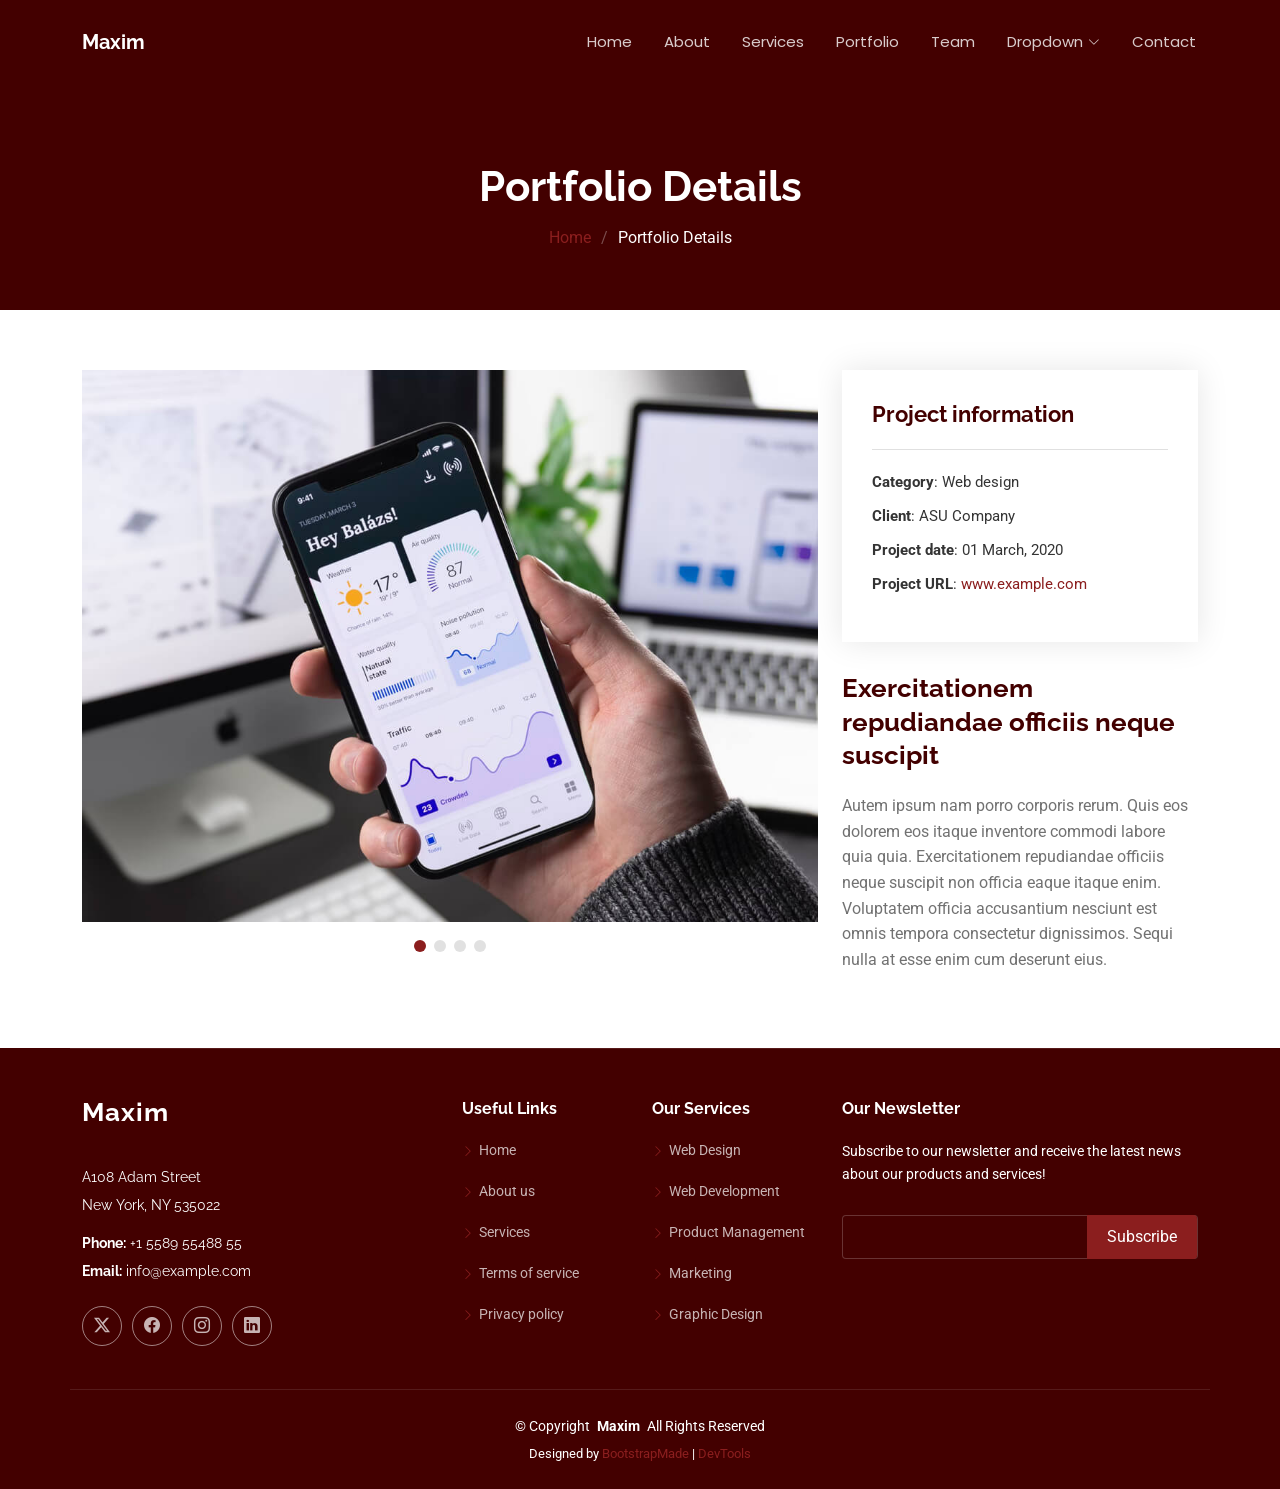
<file: portfolio-details.html>
<!DOCTYPE html>
<html lang="en">

<head>
  <meta charset="utf-8">
  <meta content="width=device-width, initial-scale=1.0" name="viewport">
  <title>Portfolio Details - Maxim Bootstrap Template</title>
  <meta name="description" content="">
  <meta name="keywords" content="">

  <!-- Favicons -->
  <link href="assets/img/logo infitex.jpg" rel="icon">
  <link href="assets/img/apple-touch-icon.png" rel="apple-touch-icon">

  <!-- Fonts -->
  <link href="https://fonts.googleapis.com" rel="preconnect">
  <link href="https://fonts.gstatic.com" rel="preconnect" crossorigin>
  <link href="https://fonts.googleapis.com/css2?family=Roboto:ital,wght@0,100;0,300;0,400;0,500;0,700;0,900;1,100;1,300;1,400;1,500;1,700;1,900&family=Poppins:ital,wght@0,100;0,200;0,300;0,400;0,500;0,600;0,700;0,800;0,900;1,100;1,200;1,300;1,400;1,500;1,600;1,700;1,800;1,900&family=Raleway:ital,wght@0,100;0,200;0,300;0,400;0,500;0,600;0,700;0,800;0,900;1,100;1,200;1,300;1,400;1,500;1,600;1,700;1,800;1,900&display=swap" rel="stylesheet">

  <!-- Vendor CSS Files -->
  <link href="assets/vendor/bootstrap/css/bootstrap.min.css" rel="stylesheet">
  <link href="assets/vendor/bootstrap-icons/bootstrap-icons.css" rel="stylesheet">
  <link href="assets/vendor/aos/aos.css" rel="stylesheet">
  <link href="assets/vendor/swiper/swiper-bundle.min.css" rel="stylesheet">
  <link href="assets/vendor/glightbox/css/glightbox.min.css" rel="stylesheet">

  <!-- Main CSS File -->
  <link href="assets/css/main.css" rel="stylesheet">

  <!-- =======================================================
  * Template Name: Maxim
  * Template URL: https://bootstrapmade.com/maxim-free-onepage-bootstrap-theme/
  * Updated: Aug 07 2024 with Bootstrap v5.3.3
  * Author: BootstrapMade.com
  * License: https://bootstrapmade.com/license/
  ======================================================== -->
</head>

<body class="portfolio-details-page">

  <header id="header" class="header d-flex align-items-center fixed-top">
    <div class="container-fluid container-xl position-relative d-flex align-items-center justify-content-between">

      <a href="index.html" class="logo d-flex align-items-center">
        <!-- Uncomment the line below if you also wish to use an image logo -->
        <!-- <img src="assets/img/logo.png" alt=""> -->
        <h1 class="sitename">Maxim</h1>
      </a>

      <nav id="navmenu" class="navmenu">
        <ul>
          <li><a href="#hero">Home</a></li>
          <li><a href="#about">About</a></li>
          <li><a href="#services">Services</a></li>
          <li><a href="#portfolio">Portfolio</a></li>
          <li><a href="#team">Team</a></li>
          <li class="dropdown"><a href="#"><span>Dropdown</span> <i class="bi bi-chevron-down toggle-dropdown"></i></a>
            <ul>
              <li><a href="#">Dropdown 1</a></li>
              <li class="dropdown"><a href="#"><span>Deep Dropdown</span> <i class="bi bi-chevron-down toggle-dropdown"></i></a>
                <ul>
                  <li><a href="#">Deep Dropdown 1</a></li>
                  <li><a href="#">Deep Dropdown 2</a></li>
                  <li><a href="#">Deep Dropdown 3</a></li>
                  <li><a href="#">Deep Dropdown 4</a></li>
                  <li><a href="#">Deep Dropdown 5</a></li>
                </ul>
              </li>
              <li><a href="#">Dropdown 2</a></li>
              <li><a href="#">Dropdown 3</a></li>
              <li><a href="#">Dropdown 4</a></li>
            </ul>
          </li>
          <li><a href="#contact">Contact</a></li>
        </ul>
        <i class="mobile-nav-toggle d-xl-none bi bi-list"></i>
      </nav>

    </div>
  </header>

  <main class="main">

    <!-- Page Title -->
    <div class="page-title dark-background">
      <div class="container">
        <h1>Portfolio Details</h1>
        <nav class="breadcrumbs">
          <ol>
            <li><a href="index.html">Home</a></li>
            <li class="current">Portfolio Details</li>
          </ol>
        </nav>
      </div>
    </div><!-- End Page Title -->

    <!-- Portfolio Details Section -->
    <section id="portfolio-details" class="portfolio-details section">

      <div class="container" data-aos="fade-up" data-aos-delay="100">

        <div class="row gy-4">

          <div class="col-lg-8">
            <div class="portfolio-details-slider swiper init-swiper">

              <script type="application/json" class="swiper-config">
                {
                  "loop": true,
                  "speed": 600,
                  "autoplay": {
                    "delay": 5000
                  },
                  "slidesPerView": "auto",
                  "pagination": {
                    "el": ".swiper-pagination",
                    "type": "bullets",
                    "clickable": true
                  }
                }
              </script>

              <div class="swiper-wrapper align-items-center">

                <div class="swiper-slide">
                  <img src="assets/img/portfolio/app-1.jpg" alt="">
                </div>

                <div class="swiper-slide">
                  <img src="assets/img/portfolio/product-1.jpg" alt="">
                </div>

                <div class="swiper-slide">
                  <img src="assets/img/portfolio/branding-1.jpg" alt="">
                </div>

                <div class="swiper-slide">
                  <img src="assets/img/portfolio/books-1.jpg" alt="">
                </div>

              </div>
              <div class="swiper-pagination"></div>
            </div>
          </div>

          <div class="col-lg-4">
            <div class="portfolio-info" data-aos="fade-up" data-aos-delay="200">
              <h3>Project information</h3>
              <ul>
                <li><strong>Category</strong>: Web design</li>
                <li><strong>Client</strong>: ASU Company</li>
                <li><strong>Project date</strong>: 01 March, 2020</li>
                <li><strong>Project URL</strong>: <a href="#">www.example.com</a></li>
              </ul>
            </div>
            <div class="portfolio-description" data-aos="fade-up" data-aos-delay="300">
              <h2>Exercitationem repudiandae officiis neque suscipit</h2>
              <p>
                Autem ipsum nam porro corporis rerum. Quis eos dolorem eos itaque inventore commodi labore quia quia. Exercitationem repudiandae officiis neque suscipit non officia eaque itaque enim. Voluptatem officia accusantium nesciunt est omnis tempora consectetur dignissimos. Sequi nulla at esse enim cum deserunt eius.
              </p>
            </div>
          </div>

        </div>

      </div>

    </section><!-- /Portfolio Details Section -->

  </main>

  <footer id="footer" class="footer dark-background">

    <div class="container footer-top">
      <div class="row gy-4">
        <div class="col-lg-4 col-md-6 footer-about">
          <a href="index.html" class="logo d-flex align-items-center">
            <span class="sitename">Maxim</span>
          </a>
          <div class="footer-contact pt-3">
            <p>A108 Adam Street</p>
            <p>New York, NY 535022</p>
            <p class="mt-3"><strong>Phone:</strong> <span>+1 5589 55488 55</span></p>
            <p><strong>Email:</strong> <span>info@example.com</span></p>
          </div>
          <div class="social-links d-flex mt-4">
            <a href=""><i class="bi bi-twitter-x"></i></a>
            <a href=""><i class="bi bi-facebook"></i></a>
            <a href=""><i class="bi bi-instagram"></i></a>
            <a href=""><i class="bi bi-linkedin"></i></a>
          </div>
        </div>

        <div class="col-lg-2 col-md-3 footer-links">
          <h4>Useful Links</h4>
          <ul>
            <li><a href="#"><i class="bi bi-chevron-right"></i> Home</a></li>
            <li><a href="#"><i class="bi bi-chevron-right"></i> About us</a></li>
            <li><a href="#"><i class="bi bi-chevron-right"></i> Services</a></li>
            <li><a href="#"><i class="bi bi-chevron-right"></i> Terms of service</a></li>
            <li><a href="#"><i class="bi bi-chevron-right"></i> Privacy policy</a></li>
          </ul>
        </div>

        <div class="col-lg-2 col-md-3 footer-links">
          <h4>Our Services</h4>
          <ul>
            <li><a href="#"><i class="bi bi-chevron-right"></i> Web Design</a></li>
            <li><a href="#"><i class="bi bi-chevron-right"></i> Web Development</a></li>
            <li><a href="#"><i class="bi bi-chevron-right"></i> Product Management</a></li>
            <li><a href="#"><i class="bi bi-chevron-right"></i> Marketing</a></li>
            <li><a href="#"><i class="bi bi-chevron-right"></i> Graphic Design</a></li>
          </ul>
        </div>

        <div class="col-lg-4 col-md-12 footer-newsletter">
          <h4>Our Newsletter</h4>
          <p>Subscribe to our newsletter and receive the latest news about our products and services!</p>
          <form action="forms/newsletter.php" method="post" class="php-email-form">
            <div class="newsletter-form"><input type="email" name="email"><input type="submit" value="Subscribe"></div>
            <div class="loading">Loading</div>
            <div class="error-message"></div>
            <div class="sent-message">Your subscription request has been sent. Thank you!</div>
          </form>
        </div>

      </div>
    </div>

    <div class="container copyright text-center mt-4">
      <p>© <span>Copyright</span> <strong class="px-1 sitename">Maxim</strong> <span>All Rights Reserved</span></p>
      <div class="credits">
        <!-- All the links in the footer should remain intact. -->
        <!-- You can delete the links only if you've purchased the pro version. -->
        <!-- Licensing information: https://bootstrapmade.com/license/ -->
        <!-- Purchase the pro version with working PHP/AJAX contact form: [buy-url] -->
        Designed by <a href="https://bootstrapmade.com/">BootstrapMade</a> | <a href="https://bootstrapmade.com/tools/">DevTools</a>
      </div>
    </div>

  </footer>

  <!-- Scroll Top -->
  <a href="#" id="scroll-top" class="scroll-top d-flex align-items-center justify-content-center"><i class="bi bi-arrow-up-short"></i></a>

  <!-- Preloader -->
  <div id="preloader"></div>

  <!-- Vendor JS Files -->
  <script src="assets/vendor/bootstrap/js/bootstrap.bundle.min.js"></script>
  <script src="assets/vendor/php-email-form/validate.js"></script>
  <script src="assets/vendor/aos/aos.js"></script>
  <script src="assets/vendor/swiper/swiper-bundle.min.js"></script>
  <script src="assets/vendor/glightbox/js/glightbox.min.js"></script>
  <script src="assets/vendor/imagesloaded/imagesloaded.pkgd.min.js"></script>
  <script src="assets/vendor/isotope-layout/isotope.pkgd.min.js"></script>

  <!-- Main JS File -->
  <script src="assets/js/main.js"></script>

</body>

</html>
</file>
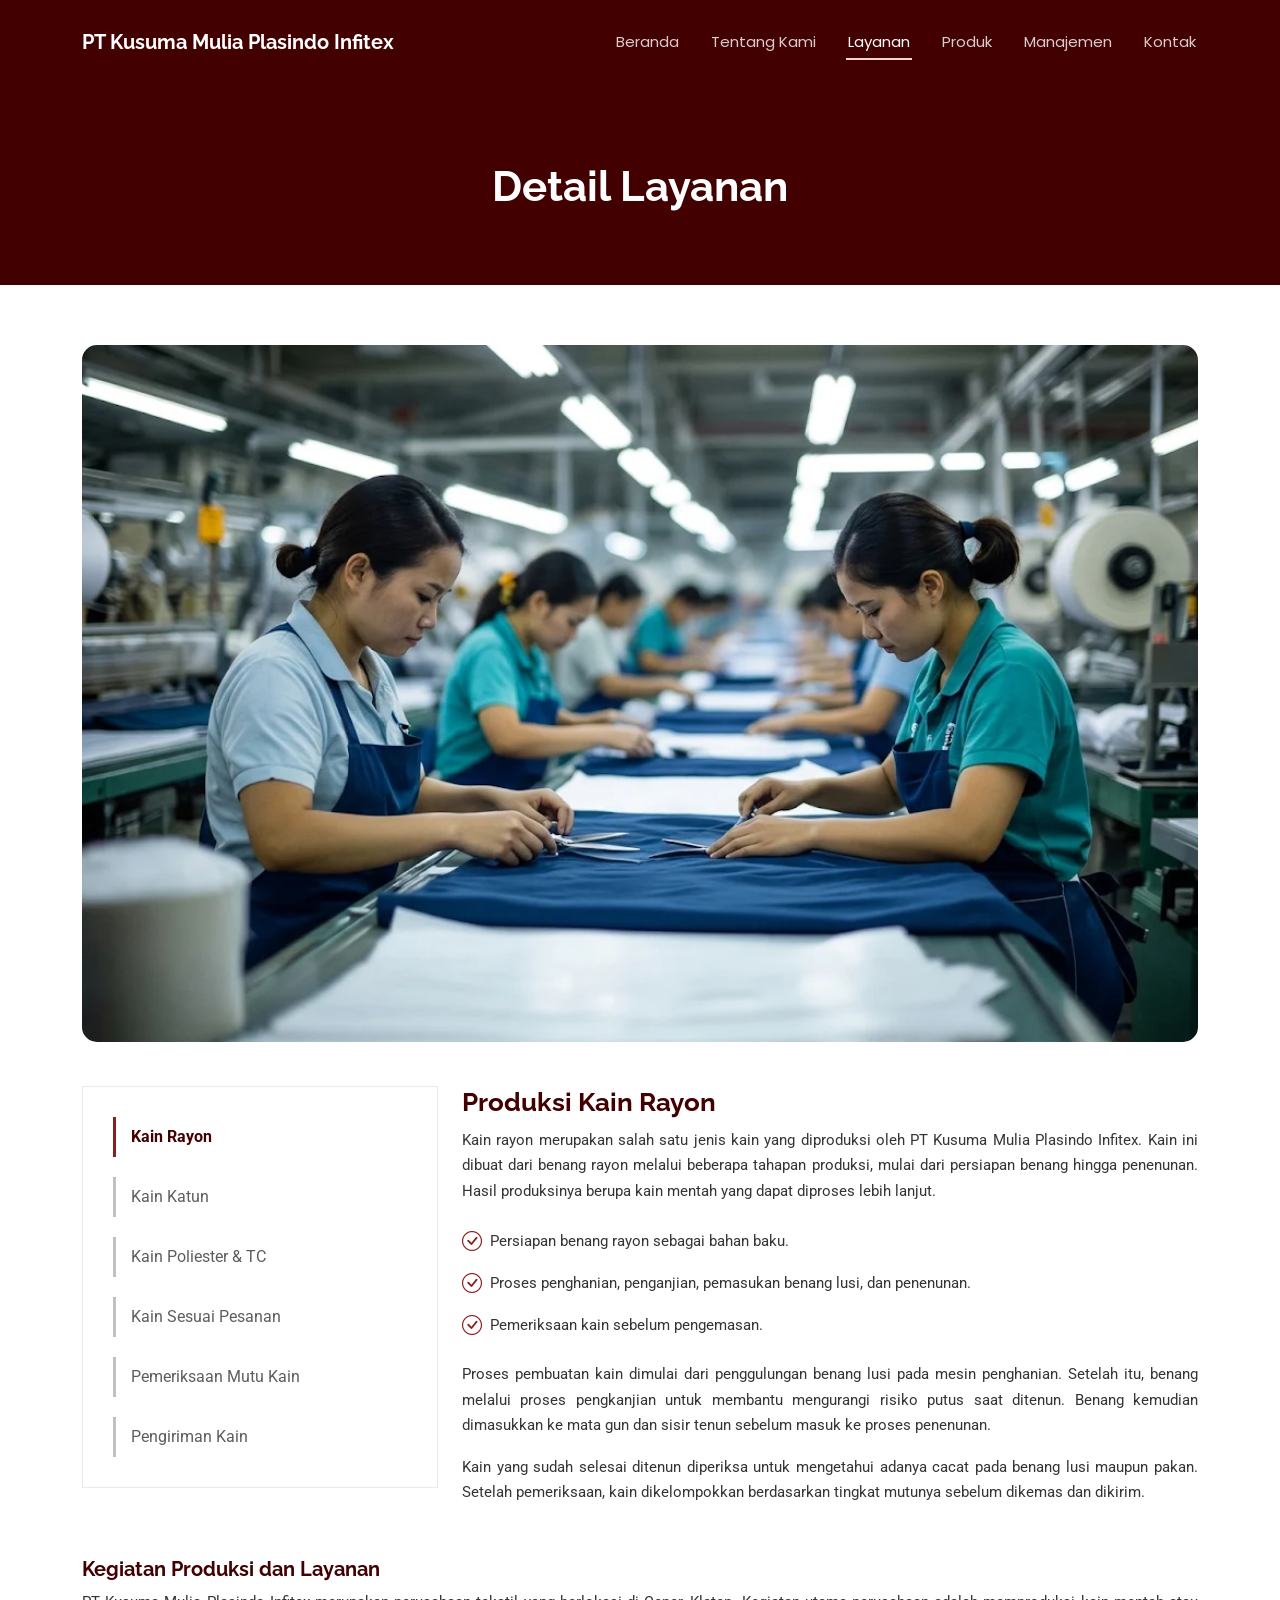
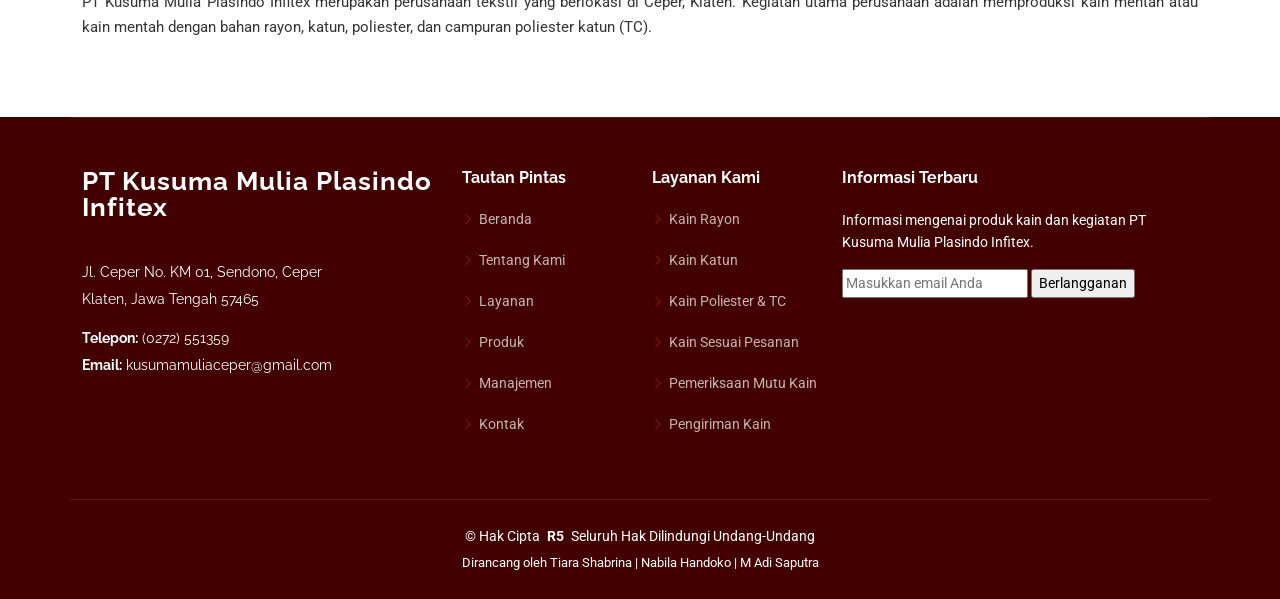
<file: service-details.html>
<!DOCTYPE html>
<html lang="id">

<head>
  <meta charset="utf-8">
  <meta content="width=device-width, initial-scale=1.0" name="viewport">
  <title>Detail Layanan - PT Kusuma Mulia Plasindo Infitex</title>
  <meta name="description" content="Informasi layanan dan produksi kain PT Kusuma Mulia Plasindo Infitex">

  <link href="assets/img/logo infitex.jpg" rel="icon">
  <link href="assets/img/apple-touch-icon.png" rel="apple-touch-icon">

  <link href="https://fonts.googleapis.com" rel="preconnect">
  <link href="https://fonts.gstatic.com" rel="preconnect" crossorigin>
  <link href="https://fonts.googleapis.com/css2?family=Roboto:wght@300;400;500;700&family=Poppins:wght@300;400;500;600;700&family=Raleway:wght@400;500;600;700&display=swap" rel="stylesheet">

  <link href="assets/vendor/bootstrap/css/bootstrap.min.css" rel="stylesheet">
  <link href="assets/vendor/bootstrap-icons/bootstrap-icons.css" rel="stylesheet">
  <link href="assets/vendor/aos/aos.css" rel="stylesheet">
  <link href="assets/vendor/swiper/swiper-bundle.min.css" rel="stylesheet">
  <link href="assets/vendor/glightbox/css/glightbox.min.css" rel="stylesheet">
  <link href="assets/css/main.css" rel="stylesheet">
</head>

<body class="service-details-page">

  <header id="header" class="header d-flex align-items-center fixed-top">
    <div class="container-fluid container-xl position-relative d-flex align-items-center justify-content-between">

      <a href="index.html" class="logo d-flex align-items-center">
        <h1 class="sitename">PT Kusuma Mulia Plasindo Infitex</h1>
      </a>

      <nav id="navmenu" class="navmenu">
        <ul>
          <li><a href="index.html#hero">Beranda</a></li>
          <li><a href="index.html#about">Tentang Kami</a></li>
          <li><a href="index.html#services" class="active">Layanan</a></li>
          <li><a href="index.html#portfolio">Produk</a></li>
          <li><a href="index.html#team">Manajemen</a></li>
          <li><a href="index.html#contact">Kontak</a></li>
        </ul>
        <i class="mobile-nav-toggle d-xl-none bi bi-list"></i>
      </nav>

    </div>
  </header>

  <main class="main">

    <div class="page-title dark-background">
      <div class="container">
        <h1>Detail Layanan</h1>
        <nav class="breadcrumbs">
          <ol>
          </ol>
        </nav>
      </div>
    </div>

    
<section id="service-details" class="service-details section">
  <div class="container">

    <!-- BARIS PERTAMA: GAMBAR -->
    <div class="row mb-4">
      <div class="col-12" data-aos="fade-up">

        <img
          id="service-image"
          src="assets/img/produksi rayon.webp"
          alt="Produksi Kain Rayon"
          class="img-fluid services-img"
          style="border-radius: 15px; width: 100%; object-fit: cover;">

      </div>
    </div>

    <!-- BARIS KEDUA: MENU DAN PENJELASAN -->
    <div class="row gy-4 align-items-start">

      <!-- KOLOM KIRI: MENU LAYANAN -->
      <div class="col-lg-4" data-aos="fade-up" data-aos-delay="100">

        <div class="services-list">
          <a href="?layanan=rayon" data-service="rayon" class="active">Kain Rayon</a>
          <a href="?layanan=katun" data-service="katun">Kain Katun</a>
          <a href="?layanan=poliester" data-service="poliester">Kain Poliester &amp; TC</a>
          <a href="?layanan=pesanan" data-service="pesanan">Kain Sesuai Pesanan</a>
          <a href="?layanan=mutu" data-service="mutu">Pemeriksaan Mutu Kain</a>
          <a href="?layanan=pengiriman" data-service="pengiriman">Pengiriman Kain</a>
        </div>

      </div>

      <!-- KOLOM KANAN: PENJELASAN PRODUK -->
      <div class="col-lg-8" data-aos="fade-up" data-aos-delay="200">

        <h3 id="service-title">Produksi Kain Rayon</h3>

        <p id="service-description">
          Kain rayon merupakan salah satu jenis kain yang diproduksi
          oleh PT Kusuma Mulia Plasindo Infitex. Kain ini dibuat
          dari benang rayon melalui beberapa tahapan produksi,
          mulai dari persiapan benang hingga penenunan.
          Hasil produksinya berupa kain mantah yang dapat
          diproses lebih lanjut.
        </p>

        <ul id="service-benefits">
          <li><i class="bi bi-check-circle"></i>
            <span>Persiapan benang rayon sebagai bahan baku.</span>
          </li>
          <li><i class="bi bi-check-circle"></i>
            <span>Proses penghanian, penganjian, pemasukan benang lusi, dan penenunan.</span>
          </li>
          <li><i class="bi bi-check-circle"></i>
            <span>Pemeriksaan kain sebelum pengemasan.</span>
          </li>
        </ul>

        <p id="service-detail-1">
          Proses pembuatan kain dimulai dari penggulungan benang
          lusi pada mesin penghanian. Setelah itu, benang melalui
          proses pengkanjian untuk membantu 
          mengurangi risiko putus saat ditenun.
          Benang kemudian dimasukkan ke mata gun dan sisir tenun
          sebelum masuk ke proses penenunan.
        </p>

        <p id="service-detail-2">
          Kain yang sudah selesai ditenun diperiksa untuk
          mengetahui adanya cacat pada benang lusi maupun pakan.
          Setelah pemeriksaan, kain dikelompokkan berdasarkan
          tingkat mutunya sebelum dikemas dan dikirim.
        </p>

      </div>
    </div>
    <!-- KEGIATAN PRODUKSI DAN LAYANAN -->
<div class="row mt-4">
  <div class="col-12" data-aos="fade-up">

    <h4>Kegiatan Produksi dan Layanan</h4>

    <p>
      PT Kusuma Mulia Plasindo Infitex merupakan perusahaan
      tekstil yang berlokasi di Ceper, Klaten. Kegiatan utama
      perusahaan adalah memproduksi kain mentah atau kain mentah
      dengan bahan rayon, katun, poliester, dan campuran
      poliester katun (TC).
    </p>

  </div>
</div>
  </div>
</section>

  </main>

  <footer id="footer" class="footer dark-background">

    <div class="container footer-top">
      <div class="row gy-4">

        <div class="col-lg-4 col-md-6 footer-about">

          <a href="index.html" class="logo d-flex align-items-center">
            <span class="sitename">PT Kusuma Mulia Plasindo Infitex</span>
          </a>

          <div class="footer-contact pt-3">
            <p>Jl. Ceper No. KM 01, Sendono, Ceper</p>
            <p>Klaten, Jawa Tengah 57465</p>
            <p class="mt-3">
              <strong>Telepon:</strong>
              <span>(0272) 551359</span>
            </p>
            <p>
              <strong>Email:</strong>
              <span>kusumamuliaceper@gmail.com</span>
            </p>
          </div>

        </div>

        <div class="col-lg-2 col-md-3 footer-links">
          <h4>Tautan Pintas</h4>
          <ul>
            <li><a href="index.html#hero"><i class="bi bi-chevron-right"></i> Beranda</a></li>
            <li><a href="index.html#about"><i class="bi bi-chevron-right"></i> Tentang Kami</a></li>
            <li><a href="index.html#services"><i class="bi bi-chevron-right"></i> Layanan</a></li>
            <li><a href="index.html#portfolio"><i class="bi bi-chevron-right"></i> Produk</a></li>
            <li><a href="index.html#team"><i class="bi bi-chevron-right"></i> Manajemen</a></li>
            <li><a href="index.html#contact"><i class="bi bi-chevron-right"></i> Kontak</a></li>
          </ul>
        </div>

        <div class="col-lg-2 col-md-3 footer-links">
          <h4>Layanan Kami</h4>
          <ul>
            <li><a href="?layanan=rayon"><i class="bi bi-chevron-right"></i> Kain Rayon</a></li>
            <li><a href="?layanan=katun"><i class="bi bi-chevron-right"></i> Kain Katun</a></li>
            <li><a href="?layanan=poliester"><i class="bi bi-chevron-right"></i> Kain Poliester &amp; TC</a></li>
            <li><a href="?layanan=pesanan"><i class="bi bi-chevron-right"></i> Kain Sesuai Pesanan</a></li>
            <li><a href="?layanan=mutu"><i class="bi bi-chevron-right"></i> Pemeriksaan Mutu Kain</a></li>
            <li><a href="?layanan=pengiriman"><i class="bi bi-chevron-right"></i> Pengiriman Kain</a></li>
          </ul>
        </div>

        <div class="col-lg-4 col-md-12 footer-newsletter">
          <h4>Informasi Terbaru</h4>
          <p>
            Informasi mengenai produk kain dan kegiatan
            PT Kusuma Mulia Plasindo Infitex.
          </p>
<form id="newsletterForm">

    <input type="email" name="email"
        placeholder="Masukkan email Anda" required>

    <input type="hidden" name="jenis"
        value="berlangganan">

    <input type="hidden" name="website" value="">

    <input type="submit" value="Berlangganan">

    <div class="loading" style="display: none;">
        Mengirim...
    </div>

    <div class="error-message" style="display: none;"></div>

    <div class="sent-message" style="display: none;">
        Permintaan berlangganan berhasil dikirim!
    </div>

</form>
        </div>

      </div>
    </div>

    <div class="container copyright text-center mt-4">
      <p>
        © <span>Hak Cipta</span>
        <strong class="px-1 sitename">R5</strong>
        <span>Seluruh Hak Dilindungi Undang-Undang</span>
      </p>

      <div class="credits">
        Dirancang oleh <a>Tiara Shabrina</a>
        | <a>Nabila Handoko</a> | <a>M Adi Saputra</a>
      </div>
    </div>

  </footer>


  <script src="assets/vendor/bootstrap/js/bootstrap.bundle.min.js"></script>
  <script src="assets/vendor/php-email-form/validate.js"></script>
  <script src="assets/vendor/aos/aos.js"></script>
  <script src="assets/vendor/swiper/swiper-bundle.min.js"></script>
  <script src="assets/vendor/glightbox/js/glightbox.min.js"></script>
  <script src="assets/vendor/imagesloaded/imagesloaded.pkgd.min.js"></script>
  <script src="assets/vendor/isotope-layout/isotope.pkgd.min.js"></script>
  <script src="assets/js/main.js"></script>

  <script>
    const services = {
      rayon: {
        image: "assets/img/produksi rayon.webp",
        title: "Produksi Kain Rayon",
        description: "Kain rayon merupakan salah satu jenis kain yang diproduksi oleh PT Kusuma Mulia Plasindo Infitex. Kain ini dibuat dari benang rayon melalui beberapa tahapan produksi, mulai dari persiapan benang hingga penenunan. Hasil produksinya berupa kain mentah yang dapat diproses lebih lanjut.",
        benefits: [
          "Persiapan benang rayon sebagai bahan baku.",
          "Proses penghanian, penganjian, pemasukan benang lusi, dan penenunan.",
          "Pemeriksaan kain sebelum pengemasan."
        ],
        detail1: "Proses pembuatan kain dimulai dari penggulungan benang lusi pada mesin penghanian. Setelah itu, benang melalui proses pengkanjian untuk membantu mengurangi risiko putus saat ditenun. Benang kemudian dimasukkan ke mata gun dan sisir tenun sebelum masuk ke proses penenunan.",
        detail2: "Kain yang sudah selesai ditenun diperiksa untuk mengetahui adanya cacat pada benang lusi maupun pakan. Setelah pemeriksaan, kain dikelompokkan berdasarkan tingkat mutunya sebelum dikemas dan dikirim."
      },

      katun: {
        image: "assets/img/produksi katun.webp",
        title: "Produksi Kain Katun",
        description: "Kain katun dibuat menggunakan benang yang berasal dari serat kapas. Jenis kain ini memiliki daya serap yang baik dan banyak digunakan sebagai bahan pakaian serta kebutuhan tekstil lainnya.",
        benefits: [
          "Menggunakan benang katun sebagai bahan baku.",
          "Diproduksi melalui proses penenunan.",
          "Hasil produksi berupa kain mentah."
        ],
        detail1: "Benang katun disiapkan melalui proses penghanian, penganjian, dan pemasukan benang lusi sebelum ditenun menggunakan mesin tenun. Tahapan ini dilakukan agar benang tersusun sesuai dengan spesifikasi kain yang akan dibuat.",
        detail2: "Setelah selesai ditenun, kain diperiksa untuk mengetahui kondisi hasil produksi. Kain yang telah diperiksa kemudian disiapkan untuk proses pengemasan atau pengolahan lanjutan."
      },

      poliester: {
          image: "assets/img/produksi poliester.webp",
        title: "Produksi Kain Poliester dan TC",
        description: "PT Kusuma Mulia Plasindo Infitex juga memproduksi kain berbahan poliester dan campuran poliester dengan katun atau Teteron Cotton (TC). Jenis kain ini memiliki karakteristik kuat, tidak mudah kusut, dan sering digunakan dalam industri pakaian.",
        benefits: [
          "Produksi kain berbahan poliester.",
          "Produksi kain campuran poliester dan katun.",
          "Pemeriksaan hasil tenunan."
        ],
        detail1: "Pembuatan kain dilakukan melalui persiapan benang, penggulungan, pengkanjian, pencucukan, dan penenunan. Jenis benang yang digunakan disesuaikan dengan kain yang akan diproduksi.",
        detail2: "Kain yang dihasilkan masih berupa kain mentah. Produk ini dapat dikirim kepada mitra industri untuk proses pencelupan dan penyempurnaan."
      },

      pesanan: {
          image: "assets/img/sesuai pesanan.webp",
        title: "Produksi Kain Sesuai Pesanan",
        description: "Perusahaan menerima pesanan kain dengan ukuran dan kerapatan benang yang berbeda sesuai kebutuhan pelanggan. Jenis bahan dan spesifikasi kain ditentukan berdasarkan permintaan serta kemampuan produksi yang tersedia.",
        benefits: [
          "Pemilihan jenis bahan kain.",
          "Penyesuaian ukuran kain.",
          "Penyesuaian kerapatan benang."
        ],
        detail1: "Sebelum proses produksi dimulai, kebutuhan bahan baku dan spesifikasi kain ditentukan terlebih dahulu. Selanjutnya, benang disiapkan dan diproses menggunakan mesin yang tersedia di bagian produksi.",
        detail2: "Kain yang telah selesai dibuat akan melalui pemeriksaan untuk melihat kesesuaian hasil tenunan dengan spesifikasi pesanan."
      },

      mutu: {
          image: "assets/img/QC.webp",
        title: "Pemeriksaan Mutu Kain",
        description: "Pemeriksaan mutu dilakukan setelah kain selesai melalui proses penenunan. Bagian inspeksi bertugas memeriksa kondisi kain dan mencatat cacat yang ditemukan pada hasil produksi.",
        benefits: [
          "Pemeriksaan cacat benang lusi.",
          "Pemeriksaan cacat benang pakan.",
          "Pengelompokan kain berdasarkan mutu A sampai D."
        ],
        detail1: "Jenis cacat yang diperiksa meliputi cacat lusi, pakan, dan ambrol. Pemeriksaan dilakukan untuk mengetahui kondisi kain sebelum masuk ke tahap penyimpanan atau pengiriman.",
        detail2: "Berdasarkan hasil pemeriksaan, kain dikelompokkan ke dalam tingkat mutu A, B, C, dan D. Pengelompokan ini digunakan untuk membedakan kondisi hasil produksi."
      },

      pengiriman: {
          image: "assets/img/pengiriman.webp",
        title: "Pengemasan dan Pengiriman Kain",
        description: "Kain yang telah selesai diproduksi dan diperiksa akan disiapkan untuk pengemasan. Setelah itu, kain dikirim sesuai tujuan dan kebutuhan pelanggan.",
        benefits: [
          "Persiapan kain setelah pemeriksaan.",
          "Pengemasan hasil produksi.",
          "Pengiriman kain kepada pelanggan dan mitra."
        ],
        detail1: "Bagian penyimpanan menangani kain yang telah selesai diproduksi sebelum dikirim. Kain disiapkan berdasarkan jenis produk dan kebutuhan pengiriman.",
        detail2: "Sebagian hasil produksi dikirim ke PT Kusuma Mulia Solo dan Palur untuk proses pencelupan dan penyempurnaan. Selain itu, perusahaan juga memasok kain kepada pelanggan di berbagai wilayah."
      }
    };

    function showService(key) {
      const service = services[key];
      if (!service) return;
// Mengganti gambar sesuai layanan
const serviceImage = document.getElementById("service-image");

serviceImage.src = service.image;
serviceImage.alt = service.title;
      document.getElementById("service-title").textContent = service.title;
      document.getElementById("service-description").textContent = service.description;
      document.getElementById("service-detail-1").textContent = service.detail1;
      document.getElementById("service-detail-2").textContent = service.detail2;

      const list = document.getElementById("service-benefits");
      list.innerHTML = "";

      service.benefits.forEach(function(item) {
        const li = document.createElement("li");
        const icon = document.createElement("i");
        const span = document.createElement("span");

        icon.className = "bi bi-check-circle";
        span.textContent = item;

        li.appendChild(icon);
        li.appendChild(span);
        list.appendChild(li);
      });

      document.querySelectorAll(".services-list a").forEach(function(link) {
        link.classList.toggle("active", link.dataset.service === key);
      });
    }

    document.addEventListener("DOMContentLoaded", function() {
      const params = new URLSearchParams(window.location.search);
      showService(services[params.get("layanan")] ? params.get("layanan") : "rayon");

      document.querySelectorAll(".services-list a").forEach(function(link) {
        link.addEventListener("click", function(event) {
          event.preventDefault();
          const key = this.dataset.service;
          showService(key);

          const url = new URL(window.location.href);
          url.searchParams.set("layanan", key);
          window.history.pushState({}, "", url);
        });
      });

      window.addEventListener("popstate", function() {
        const params = new URLSearchParams(window.location.search);
        showService(services[params.get("layanan")] ? params.get("layanan") : "rayon");
      });
    });
  </script>

<script>
document.addEventListener("DOMContentLoaded", function () {

  const newsletterForm = document.getElementById("newsletterForm");

  if (!newsletterForm) return;

  newsletterForm.addEventListener("submit", function (e) {

    e.preventDefault();

    const loading = newsletterForm.querySelector(".loading");
    const errorMessage = newsletterForm.querySelector(".error-message");
    const sentMessage = newsletterForm.querySelector(".sent-message");
    const submitButton = newsletterForm.querySelector('[type="submit"]');

    const email = newsletterForm.querySelector('[name="email"]').value.trim();
    const website = newsletterForm.querySelector('[name="website"]').value;

    loading.style.display = "block";
    errorMessage.style.display = "none";
    sentMessage.style.display = "none";

    submitButton.disabled = true;

    const scriptURL = "https://script.google.com/macros/s/AKfycbxv_5OCzBP_AlHjopzul57_I_-KRD-FB0cIW6srou6k9KuKNTsCftU9sItUglcJG-wR8Q/exec";

    const script = document.createElement("script");

    let selesai = false;

    function bersihkan() {
      loading.style.display = "none";
      submitButton.disabled = false;
      delete window.newsletterCallback;
      script.remove();
    }

    window.newsletterCallback = function (result) {

      if (selesai) return;
      selesai = true;

      bersihkan();

      if (result.success) {

        sentMessage.textContent = result.message;
        sentMessage.style.display = "block";

        newsletterForm.reset();

      } else {

        errorMessage.textContent = result.message || "Pengiriman gagal.";
        errorMessage.style.display = "block";

      }

    };

    const params = new URLSearchParams({
      action: "newsletter",
      email: email,
      jenis: "berlangganan",
      website: website,
      callback: "newsletterCallback",
      _: Date.now().toString()
    });

    script.src = scriptURL + "?" + params.toString();

    script.onerror = function () {

      if (selesai) return;
      selesai = true;

      bersihkan();

      errorMessage.textContent =
        "Gagal menghubungi server. Silakan coba kembali.";

      errorMessage.style.display = "block";

    };

    const timeout = setTimeout(function () {

      if (selesai) return;
      selesai = true;

      bersihkan();

      errorMessage.textContent =
        "Server tidak merespons. Silakan coba kembali.";

      errorMessage.style.display = "block";

    }, 20000);

    const callbackLama = window.newsletterCallback;

    window.newsletterCallback = function (result) {
      clearTimeout(timeout);
      callbackLama(result);
    };

    document.body.appendChild(script);

  });

});
</script>

</body>
</html>
</file>
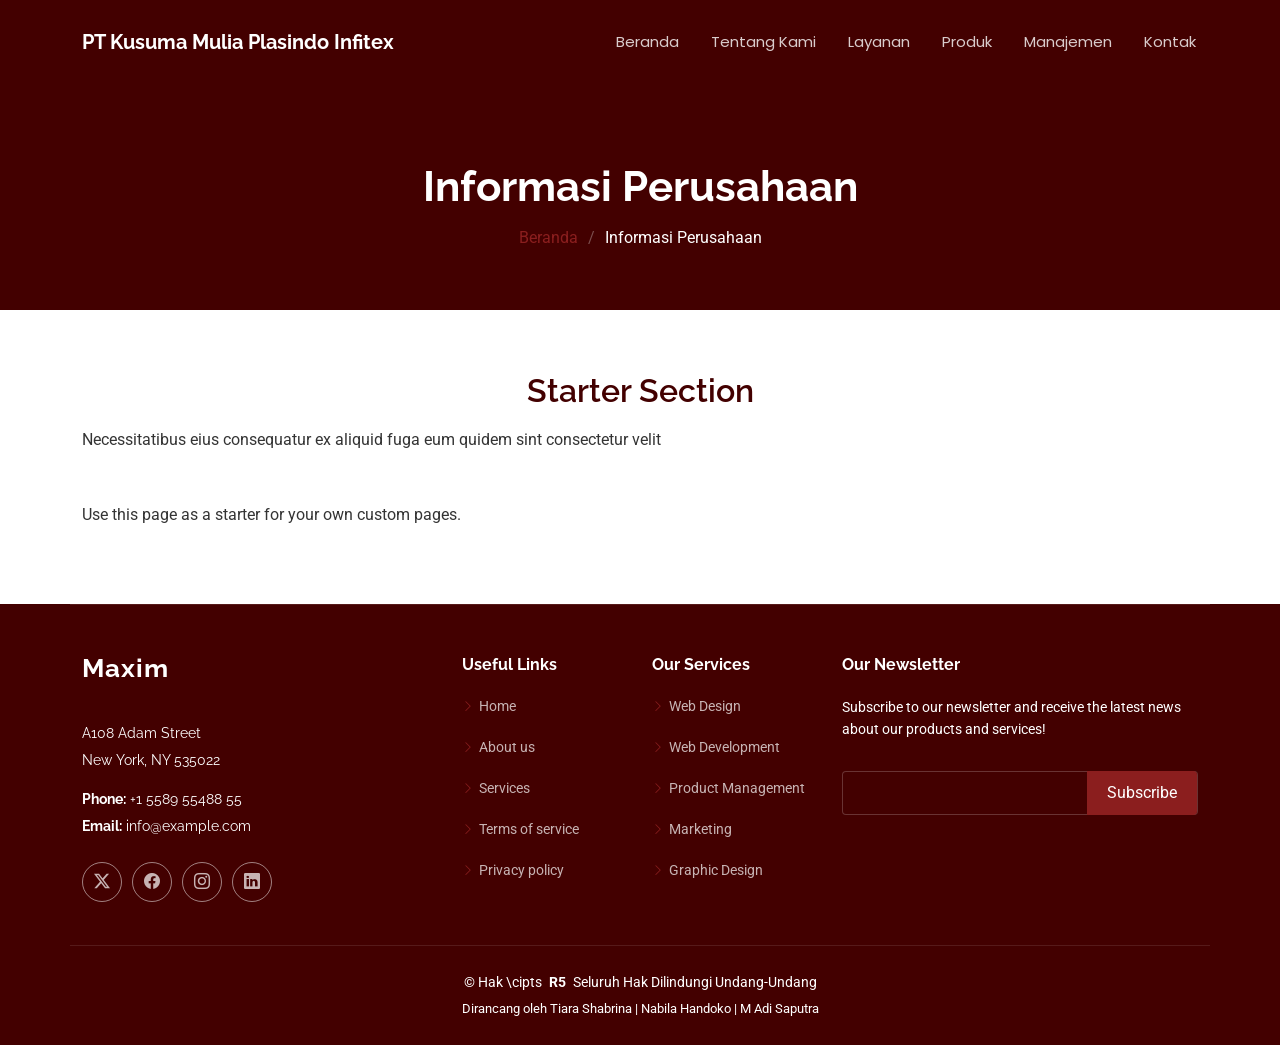
<file: starter-page.html>
<!DOCTYPE html>
<html lang="id">

<head>
  <meta charset="utf-8">
  <meta content="width=device-width, initial-scale=1.0" name="viewport">
 <title>PT Kusuma Mulia Plasindo Infitex | Informasi Perusahaan</title>
  <meta name="description" content="">
  <meta name="keywords" content="">

  <!-- Favicons -->
  <link href="assets/img/favicon.png" rel="icon">
  <link href="assets/img/apple-touch-icon.png" rel="apple-touch-icon">

  <!-- Fonts -->
  <link href="https://fonts.googleapis.com" rel="preconnect">
  <link href="https://fonts.gstatic.com" rel="preconnect" crossorigin>
  <link href="https://fonts.googleapis.com/css2?family=Roboto:ital,wght@0,100;0,300;0,400;0,500;0,700;0,900;1,100;1,300;1,400;1,500;1,700;1,900&family=Poppins:ital,wght@0,100;0,200;0,300;0,400;0,500;0,600;0,700;0,800;0,900;1,100;1,200;1,300;1,400;1,500;1,600;1,700;1,800;1,900&family=Raleway:ital,wght@0,100;0,200;0,300;0,400;0,500;0,600;0,700;0,800;0,900;1,100;1,200;1,300;1,400;1,500;1,600;1,700;1,800;1,900&display=swap" rel="stylesheet">

  <!-- Vendor CSS Files -->
  <link href="assets/vendor/bootstrap/css/bootstrap.min.css" rel="stylesheet">
  <link href="assets/vendor/bootstrap-icons/bootstrap-icons.css" rel="stylesheet">
  <link href="assets/vendor/aos/aos.css" rel="stylesheet">
  <link href="assets/vendor/swiper/swiper-bundle.min.css" rel="stylesheet">
  <link href="assets/vendor/glightbox/css/glightbox.min.css" rel="stylesheet">

  <!-- Main CSS File -->
  <link href="assets/css/main.css" rel="stylesheet">

  <!-- =======================================================
  * Template Name: Maxim
  * Template URL: https://bootstrapmade.com/maxim-free-onepage-bootstrap-theme/
  * Updated: Aug 07 2024 with Bootstrap v5.3.3
  * Author: BootstrapMade.com
  * License: https://bootstrapmade.com/license/
  ======================================================== -->
</head>

<body class="starter-page-page">

  
<header id="header" class="header d-flex align-items-center fixed-top">
  <div class="container-fluid container-xl position-relative d-flex align-items-center justify-content-between">

    <a href="index.html" class="logo d-flex align-items-center">
      <h1 class="sitename">PT Kusuma Mulia Plasindo Infitex</h1>
    </a>

    <nav id="navmenu" class="navmenu">
      <ul>
        <li><a href="index.html#hero">Beranda</a></li>
        <li><a href="index.html#about">Tentang Kami</a></li>
        <li><a href="index.html#services">Layanan</a></li>
        <li><a href="index.html#portfolio">Produk</a></li>
        <li><a href="index.html#team">Manajemen</a></li>
        <li><a href="index.html#contact">Kontak</a></li>
      </ul>

      <i class="mobile-nav-toggle d-xl-none bi bi-list"></i>
    </nav>

  </div>
</header>

  <main class="main">

    <!-- Page Title -->
    <div class="page-title dark-background">
      <div class="container">
       <h1>Informasi Perusahaan</h1>
        <nav class="breadcrumbs">
          <ol>
          <li><a href="index.html">Beranda</a></li>
<li class="current">Informasi Perusahaan</li>
          </ol>
        </nav>
      </div>
    </div><!-- End Page Title -->

    <!-- Starter Section Section -->
    <section id="starter-section" class="starter-section section">

      <!-- Section Title -->
      <div class="container section-title" data-aos="fade-up">
        <h2>Starter Section</h2>
        <p>Necessitatibus eius consequatur ex aliquid fuga eum quidem sint consectetur velit</p>
      </div><!-- End Section Title -->

      <div class="container" data-aos="fade-up">
        <p>Use this page as a starter for your own custom pages.</p>
      </div>

    </section><!-- /Starter Section Section -->

  </main>

  <footer id="footer" class="footer dark-background">

    <div class="container footer-top">
      <div class="row gy-4">
        <div class="col-lg-4 col-md-6 footer-about">
          <a href="index.html" class="logo d-flex align-items-center">
            <span class="sitename">Maxim</span>
          </a>
          <div class="footer-contact pt-3">
            <p>A108 Adam Street</p>
            <p>New York, NY 535022</p>
            <p class="mt-3"><strong>Phone:</strong> <span>+1 5589 55488 55</span></p>
            <p><strong>Email:</strong> <span>info@example.com</span></p>
          </div>
          <div class="social-links d-flex mt-4">
            <a href=""><i class="bi bi-twitter-x"></i></a>
            <a href=""><i class="bi bi-facebook"></i></a>
            <a href=""><i class="bi bi-instagram"></i></a>
            <a href=""><i class="bi bi-linkedin"></i></a>
          </div>
        </div>

        <div class="col-lg-2 col-md-3 footer-links">
          <h4>Useful Links</h4>
          <ul>
            <li><a href="#"><i class="bi bi-chevron-right"></i> Home</a></li>
            <li><a href="#"><i class="bi bi-chevron-right"></i> About us</a></li>
            <li><a href="#"><i class="bi bi-chevron-right"></i> Services</a></li>
            <li><a href="#"><i class="bi bi-chevron-right"></i> Terms of service</a></li>
            <li><a href="#"><i class="bi bi-chevron-right"></i> Privacy policy</a></li>
          </ul>
        </div>

        <div class="col-lg-2 col-md-3 footer-links">
          <h4>Our Services</h4>
          <ul>
            <li><a href="#"><i class="bi bi-chevron-right"></i> Web Design</a></li>
            <li><a href="#"><i class="bi bi-chevron-right"></i> Web Development</a></li>
            <li><a href="#"><i class="bi bi-chevron-right"></i> Product Management</a></li>
            <li><a href="#"><i class="bi bi-chevron-right"></i> Marketing</a></li>
            <li><a href="#"><i class="bi bi-chevron-right"></i> Graphic Design</a></li>
          </ul>
        </div>

        <div class="col-lg-4 col-md-12 footer-newsletter">
          <h4>Our Newsletter</h4>
          <p>Subscribe to our newsletter and receive the latest news about our products and services!</p>
          <form action="forms/newsletter.php" method="post" class="php-email-form">
            <div class="newsletter-form"><input type="email" name="email"><input type="submit" value="Subscribe"></div>
            <div class="loading">Loading</div>
            <div class="error-message"></div>
            <div class="sent-message">Your subscription request has been sent. Thank you!</div>
          </form>
        </div>

      </div>
    </div>

    <div class="container copyright text-center mt-4">
      <p>© <span>Hak \cipts</span> <strong class="px-1 sitename">R5</strong> <span>Seluruh Hak Dilindungi Undang-Undang</span></p>
      <div class="credits">
        <!-- All the links in the footer should remain intact. -->
        <!-- You can delete the links only if you've purchased the pro version. -->
        <!-- Licensing information: https://bootstrapmade.com/license/ -->
        <!-- Purchase the pro version with working PHP/AJAX contact form: [buy-url] -->
        Dirancang oleh <a >Tiara Shabrina</a> | <a >Nabila Handoko</a> | <a >M Adi Saputra</a>
      </div>
    </div>

  </footer>

  <!-- Vendor JS Files -->
  <script src="assets/vendor/bootstrap/js/bootstrap.bundle.min.js"></script>
  <script src="assets/vendor/php-email-form/validate.js"></script>
  <script src="assets/vendor/aos/aos.js"></script>
  <script src="assets/vendor/swiper/swiper-bundle.min.js"></script>
  <script src="assets/vendor/glightbox/js/glightbox.min.js"></script>
  <script src="assets/vendor/imagesloaded/imagesloaded.pkgd.min.js"></script>
  <script src="assets/vendor/isotope-layout/isotope.pkgd.min.js"></script>

  <!-- Main JS File -->
  <script src="assets/js/main.js"></script>

</body>

</html>
</file>
<file: assets/css/main.css>
/**
* Template Name: Maxim
* Template URL: https://bootstrapmade.com/maxim-free-onepage-bootstrap-theme/
* Updated: Aug 07 2024 with Bootstrap v5.3.3
* Author: BootstrapMade.com
* License: https://bootstrapmade.com/license/
*/

/*--------------------------------------------------------------
# Font & Color Variables
# Help: https://bootstrapmade.com/color-system/
--------------------------------------------------------------*/
/* Fonts */
:root {
  --default-font: "Roboto",  system-ui, -apple-system, "Segoe UI", Roboto, "Helvetica Neue", Arial, "Noto Sans", "Liberation Sans", sans-serif, "Apple Color Emoji", "Segoe UI Emoji", "Segoe UI Symbol", "Noto Color Emoji";
  --heading-font: "Raleway",  sans-serif;
  --nav-font: "Poppins",  sans-serif;
}

/* Global Colors - The following color variables are used throughout the website. Updating them here will change the color scheme of the entire website */
:root { 
  --background-color: #ffffff; /* Background color for the entire website, including individual sections */
  --default-color: #22384e; /* Default color used for the majority of the text content across the entire website */
  --heading-color: #21413c; /* Color for headings, subheadings and title throughout the website */
  --accent-color: #1bac91; /* Accent color that represents your brand on the website. It's used for buttons, links, and other elements that need to stand out */
  --surface-color: #ffffff; /* The surface color is used as a background of boxed elements within sections, such as cards, icon boxes, or other elements that require a visual separation from the global background. */
  --contrast-color: #ffffff; /* Contrast color for text, ensuring readability against backgrounds of accent, heading, or default colors. */
}

/* Nav Menu Colors - The following color variables are used specifically for the navigation menu. They are separate from the global colors to allow for more customization options */
:root {
  --nav-color: #ffffff;  /* The default color of the main navmenu links */
  --nav-hover-color: #1bac91; /* Applied to main navmenu links when they are hovered over or active */
  --nav-mobile-background-color: #ffffff; /* Used as the background color for mobile navigation menu */
  --nav-dropdown-background-color: #ffffff; /* Used as the background color for dropdown items that appear when hovering over primary navigation items */
  --nav-dropdown-color: #212529; /* Used for navigation links of the dropdown items in the navigation menu. */
  --nav-dropdown-hover-color: #1bac91; /* Similar to --nav-hover-color, this color is applied to dropdown navigation links when they are hovered over. */
}

/* Color Presets - These classes override global colors when applied to any section or element, providing reuse of the sam color scheme. */

.light-background {
  --background-color: #f2f9f9;
  --surface-color: #ffffff;
}

.dark-background {
  --background-color: #430000;
  --default-color: #ffffff;
  --heading-color: #ffffff;
  --surface-color: #252525;
  --contrast-color: #ffffff;
}

/* Smooth scroll */
:root {
  scroll-behavior: smooth;
}

/*--------------------------------------------------------------
# General Styling & Shared Classes
--------------------------------------------------------------*/
body {
  color: var(--default-color);
  background-color: var(--background-color);
  font-family: var(--default-font);
}

a {
  color: var(--accent-color);
  text-decoration: none;
  transition: 0.3s;
}

a:hover {
  color: color-mix(in srgb, var(--accent-color), transparent 25%);
  text-decoration: none;
}

h1,
h2,
h3,
h4,
h5,
h6 {
  color: var(--heading-color);
  font-family: var(--heading-font);
}

/* PHP Email Form Messages
------------------------------*/
.php-email-form .error-message {
  display: none;
  background: #df1529;
  color: #ffffff;
  text-align: left;
  padding: 15px;
  margin-bottom: 24px;
  font-weight: 600;
}

.php-email-form .sent-message {
  display: none;
  color: #ffffff;
  background: #059652;
  text-align: center;
  padding: 15px;
  margin-bottom: 24px;
  font-weight: 600;
}

.php-email-form .loading {
  display: none;
  background: var(--surface-color);
  text-align: center;
  padding: 15px;
  margin-bottom: 24px;
}

.php-email-form .loading:before {
  content: "";
  display: inline-block;
  border-radius: 50%;
  width: 24px;
  height: 24px;
  margin: 0 10px -6px 0;
  border: 3px solid var(--accent-color);
  border-top-color: var(--surface-color);
  animation: php-email-form-loading 1s linear infinite;
}

@keyframes php-email-form-loading {
  0% {
    transform: rotate(0deg);
  }

  100% {
    transform: rotate(360deg);
  }
}

/*--------------------------------------------------------------
# Global Header
--------------------------------------------------------------*/

/*--------------------------------------------------------------
# Global Header
--------------------------------------------------------------*/
.header {
  --background-color: rgba(67, 0, 0, 1);
  --default-color: #ffffff;
  --heading-color: #ffffff;

  color: var(--default-color);
  background-color: var(--background-color);
  padding: 15px 0;
  transition: all 0.3s ease;
  z-index: 9999;

  /* Navbar selalu terlihat saat halaman digulir */
  position: fixed;
  top: 0;
  left: 0;
  right: 0;
  width: 100%;
}

.header .logo {
  line-height: 1;
}

.header .logo img {
  max-height: 32px;
  margin-right: 8px;
}

.header .logo h1 {
  font-size: 26px;
  margin: 0;
  font-weight: 700;
  color: var(--heading-color);
  text-transform: uppercase;
}

.scrolled .header {
  box-shadow: 0px 0 18px rgba(0, 0, 0, 0.1);
}

/* Warna Header saat halaman digulir */
.scrolled .header {
  --background-color: rgba(67, 0, 0, 0.95);
}


/*--------------------------------------------------------------
# Navigation Menu
--------------------------------------------------------------*/
/* Desktop Navigation */
@media (min-width: 1200px) {
  .navmenu {
    padding: 0;
  }

  .navmenu ul {
    margin: 0;
    padding: 0;
    display: flex;
    list-style: none;
    align-items: center;
  }

  .navmenu li {
    position: relative;
  }

  .navmenu>ul>li {
    white-space: nowrap;
    padding: 15px 14px;
  }

  .navmenu>ul>li:last-child {
    padding-right: 0;
  }

  .navmenu a,
  .navmenu a:focus {
    color: color-mix(in srgb, var(--nav-color), transparent 20%);
    font-size: 15px;
    padding: 0 2px;
    font-family: var(--nav-font);
    font-weight: 400;
    display: flex;
    align-items: center;
    justify-content: space-between;
    white-space: nowrap;
    transition: 0.3s;
    position: relative;
  }

  .navmenu a i,
  .navmenu a:focus i {
    font-size: 12px;
    line-height: 0;
    margin-left: 5px;
    transition: 0.3s;
  }

  .navmenu>ul>li>a:before {
    content: "";
    position: absolute;
    height: 2px;
    bottom: -6px;
    left: 0;
    background-color: var(--nav-hover-color);
    visibility: hidden;
    width: 0px;
    transition: all 0.3s ease-in-out 0s;
  }

  .navmenu a:hover:before,
  .navmenu li:hover>a:before,
  .navmenu .active:before {
    visibility: visible;
    width: 100%;
  }

  .navmenu li:hover>a,
  .navmenu .active,
  .navmenu .active:focus {
    color: var(--nav-color);
  }

  .navmenu .dropdown ul {
    margin: 0;
    padding: 10px 0;
    background: var(--nav-dropdown-background-color);
    display: block;
    position: absolute;
    visibility: hidden;
    left: 14px;
    top: 130%;
    opacity: 0;
    transition: 0.3s;
    border-radius: 4px;
    z-index: 99;
    box-shadow: 0px 0px 30px rgba(0, 0, 0, 0.1);
  }

  .navmenu .dropdown ul li {
    min-width: 200px;
  }

  .navmenu .dropdown ul a {
    padding: 10px 20px;
    font-size: 15px;
    text-transform: none;
    color: var(--nav-dropdown-color);
  }

  .navmenu .dropdown ul a i {
    font-size: 12px;
  }

  .navmenu .dropdown ul a:hover,
  .navmenu .dropdown ul .active:hover,
  .navmenu .dropdown ul li:hover>a {
    color: var(--nav-dropdown-hover-color);
  }

  .navmenu .dropdown:hover>ul {
    opacity: 1;
    top: 100%;
    visibility: visible;
  }

  .navmenu .dropdown .dropdown ul {
    top: 0;
    left: -90%;
    visibility: hidden;
  }

  .navmenu .dropdown .dropdown:hover>ul {
    opacity: 1;
    top: 0;
    left: -100%;
    visibility: visible;
  }
}

/* Mobile Navigation */
@media (max-width: 1199px) {
  .mobile-nav-toggle {
    color: var(--nav-color);
    font-size: 28px;
    line-height: 0;
    margin-right: 10px;
    cursor: pointer;
    transition: color 0.3s;
  }

  .navmenu {
    padding: 0;
    z-index: 9997;
  }

  .navmenu ul {
    display: none;
    list-style: none;
    position: absolute;
    inset: 60px 20px 20px 20px;
    padding: 10px 0;
    margin: 0;
    border-radius: 6px;
    background-color: var(--nav-mobile-background-color);
    border: 1px solid color-mix(in srgb, var(--default-color), transparent 90%);
    box-shadow: none;
    overflow-y: auto;
    transition: 0.3s;
    z-index: 9998;
  }

  .navmenu a,
  .navmenu a:focus {
    color: var(--nav-dropdown-color);
    padding: 10px 20px;
    font-family: var(--nav-font);
    font-size: 17px;
    font-weight: 500;
    display: flex;
    align-items: center;
    justify-content: space-between;
    white-space: nowrap;
    transition: 0.3s;
  }

  .navmenu a i,
  .navmenu a:focus i {
    font-size: 12px;
    line-height: 0;
    margin-left: 5px;
    width: 30px;
    height: 30px;
    display: flex;
    align-items: center;
    justify-content: center;
    border-radius: 50%;
    transition: 0.3s;
    background-color: color-mix(in srgb, var(--accent-color), transparent 90%);
  }

  .navmenu a i:hover,
  .navmenu a:focus i:hover {
    background-color: var(--accent-color);
    color: var(--contrast-color);
  }

  .navmenu a:hover,
  .navmenu .active,
  .navmenu .active:focus {
    color: var(--nav-dropdown-hover-color);
  }

  .navmenu .active i,
  .navmenu .active:focus i {
    background-color: var(--accent-color);
    color: var(--contrast-color);
    transform: rotate(180deg);
  }

  .navmenu .dropdown ul {
    position: static;
    display: none;
    z-index: 99;
    padding: 10px 0;
    margin: 10px 20px;
    background-color: var(--nav-dropdown-background-color);
    transition: all 0.5s ease-in-out;
  }

  .navmenu .dropdown ul ul {
    background-color: rgba(33, 37, 41, 0.1);
  }

  .navmenu .dropdown>.dropdown-active {
    display: block;
    background-color: rgba(33, 37, 41, 0.03);
  }

  .mobile-nav-active {
    overflow: hidden;
  }

  .mobile-nav-active .mobile-nav-toggle {
    color: #fff;
    position: absolute;
    font-size: 32px;
    top: 15px;
    right: 15px;
    margin-right: 0;
    z-index: 9999;
  }

  .mobile-nav-active .navmenu {
    position: fixed;
    overflow: hidden;
    inset: 0;
    background: rgba(33, 37, 41, 0.8);
    transition: 0.3s;
  }

  .mobile-nav-active .navmenu>ul {
    display: block;
  }
}

/*--------------------------------------------------------------
# Global Footer
--------------------------------------------------------------*/
.footer {
  color: var(--default-color);
  background-color: var(--background-color);
  font-size: 14px;
  position: relative;
}

.footer .footer-top {
  padding-top: 50px;
  border-top: 1px solid color-mix(in srgb, var(--default-color), transparent 90%);
}

.footer .footer-about .logo {
  line-height: 1;
  margin-bottom: 25px;
}

.footer .footer-about .logo img {
  max-height: 40px;
  margin-right: 6px;
}

.footer .footer-about .logo span {
  font-size: 26px;
  font-weight: 700;
  letter-spacing: 1px;
  font-family: var(--heading-font);
  color: var(--heading-color);
}

.footer .footer-about p {
  font-size: 14px;
  font-family: var(--heading-font);
}

.footer .social-links a {
  display: flex;
  align-items: center;
  justify-content: center;
  width: 40px;
  height: 40px;
  border-radius: 50%;
  border: 1px solid color-mix(in srgb, var(--default-color), transparent 50%);
  font-size: 16px;
  color: color-mix(in srgb, var(--default-color), transparent 30%);
  margin-right: 10px;
  transition: 0.3s;
}

.footer .social-links a:hover {
  color: var(--accent-color);
  border-color: var(--accent-color);
}

.footer h4 {
  font-size: 16px;
  font-weight: bold;
  position: relative;
  padding-bottom: 12px;
}

.footer .footer-links {
  margin-bottom: 30px;
}

.footer .footer-links ul {
  list-style: none;
  padding: 0;
  margin: 0;
}

.footer .footer-links ul i {
  padding-right: 2px;
  font-size: 12px;
  line-height: 0;
  color: var(--accent-color);
}

.footer .footer-links ul li {
  padding: 10px 0;
  display: flex;
  align-items: center;
}

.footer .footer-links ul li:first-child {
  padding-top: 0;
}

.footer .footer-links ul a {
  color: color-mix(in srgb, var(--default-color), transparent 30%);
  display: inline-block;
  line-height: 1;
}

.footer .footer-links ul a:hover {
  color: var(--accent-color);
}

.footer .footer-contact p {
  margin-bottom: 5px;
}

.footer .footer-newsletter .newsletter-form {
  margin-top: 30px;
  margin-bottom: 15px;
  padding: 6px 8px;
  position: relative;
  border-radius: 4px;
  border: 1px solid color-mix(in srgb, var(--default-color), transparent 80%);
  display: flex;
  background-color: var(--background-color);
  transition: 0.3s;
}

.footer .footer-newsletter .newsletter-form:focus-within {
  border-color: var(--accent-color);
}

.footer .footer-newsletter .newsletter-form input[type=email] {
  border: 0;
  padding: 4px;
  width: 100%;
  background-color: var(--background-color);
  color: var(--default-color);
}

.footer .footer-newsletter .newsletter-form input[type=email]:focus-visible {
  outline: none;
}

.footer .footer-newsletter .newsletter-form input[type=submit] {
  border: 0;
  font-size: 16px;
  padding: 0 20px;
  margin: -7px -8px -7px 0;
  background: var(--accent-color);
  color: var(--contrast-color);
  transition: 0.3s;
  border-radius: 0 4px 4px 0;
}

.footer .footer-newsletter .newsletter-form input[type=submit]:hover {
  background: color-mix(in srgb, var(--accent-color), transparent 20%);
}

.footer .copyright {
  padding: 25px 0;
  border-top: 1px solid color-mix(in srgb, var(--default-color), transparent 90%);
}

.footer .copyright p {
  margin-bottom: 0;
}

.footer .credits {
  margin-top: 6px;
  font-size: 13px;
}

/*--------------------------------------------------------------
# Preloader
--------------------------------------------------------------*/
#preloader {
  position: fixed;
  inset: 0;
  z-index: 999999;
  overflow: hidden;
  background: var(--background-color);
  transition: all 0.6s ease-out;
}

#preloader:before {
  content: "";
  position: fixed;
  top: calc(50% - 30px);
  left: calc(50% - 30px);
  border: 6px solid #ffffff;
  border-color: var(--accent-color) transparent var(--accent-color) transparent;
  border-radius: 50%;
  width: 60px;
  height: 60px;
  animation: animate-preloader 1.5s linear infinite;
}

@keyframes animate-preloader {
  0% {
    transform: rotate(0deg);
  }

  100% {
    transform: rotate(360deg);
  }
}

/*--------------------------------------------------------------
# Scroll Top Button
--------------------------------------------------------------*/
.scroll-top {
  position: fixed;
  visibility: hidden;
  opacity: 0;
  right: 15px;
  bottom: 15px;
  z-index: 99999;
  background-color: var(--accent-color);
  width: 40px;
  height: 40px;
  border-radius: 4px;
  transition: all 0.4s;
}

.scroll-top i {
  font-size: 24px;
  color: var(--contrast-color);
  line-height: 0;
}

.scroll-top:hover {
  background-color: color-mix(in srgb, var(--accent-color), transparent 20%);
  color: var(--contrast-color);
}

.scroll-top.active {
  visibility: visible;
  opacity: 1;
}

/*--------------------------------------------------------------
# Disable aos animation delay on mobile devices
--------------------------------------------------------------*/
@media screen and (max-width: 768px) {
  [data-aos-delay] {
    transition-delay: 0 !important;
  }
}

/*--------------------------------------------------------------
# Global Page Titles & Breadcrumbs
--------------------------------------------------------------*/
.page-title {
  color: var(--default-color);
  background-color: var(--background-color);
  padding: 160px 0 60px 0;
  text-align: center;
  position: relative;
}

.page-title h1 {
  font-size: 42px;
  font-weight: 700;
  margin-bottom: 10px;
}

.page-title .breadcrumbs ol {
  display: flex;
  flex-wrap: wrap;
  list-style: none;
  justify-content: center;
  padding: 0;
  margin: 0;
  font-size: 16px;
  font-weight: 400;
}

.page-title .breadcrumbs ol li+li {
  padding-left: 10px;
}

.page-title .breadcrumbs ol li+li::before {
  content: "/";
  display: inline-block;
  padding-right: 10px;
  color: color-mix(in srgb, var(--default-color), transparent 70%);
}

/*--------------------------------------------------------------
# Global Sections
--------------------------------------------------------------*/
/* Memberikan ruang untuk navbar fixed */
body {
  padding-top: 0;
}

#hero {
  scroll-margin-top: 75px;
}
section,
.section {
  color: var(--default-color);
  background-color: var(--background-color);
  padding: 60px 0;
  scroll-margin-top: 92px;
  overflow: clip;
}

@media (max-width: 1199px) {

  section,
  .section {
    scroll-margin-top: 62px;
  }
}

/*--------------------------------------------------------------
# Global Section Titles
--------------------------------------------------------------*/
.section-title {
  text-align: center;
  padding-bottom: 60px;
  position: relative;
}

.section-title h2 {
  font-size: 32px;
  font-weight: 300;
  margin-bottom: 15px;
}

.section-title p {
  margin-bottom: 0;
}

/*--------------------------------------------------------------
# Hero Section
--------------------------------------------------------------*/
.hero {
  width: 100%;
  min-height: 100vh;
  position: relative;
  padding: 80px 0;
  display: flex;
  align-items: center;
  justify-content: center;
}

.hero img {
  position: absolute;
  inset: 0;
  display: block;
  width: 100%;
  height: 100%;
  object-fit: cover;
  z-index: 1;
}

.hero:before {
  content: "";
  background: color-mix(in srgb, var(--background-color), transparent 50%);
  position: absolute;
  inset: 0;
  z-index: 2;
}

.hero .container {
  position: relative;
  z-index: 3;
}

.hero h2 {
  margin: 0;
  font-size: 48px;
  font-weight: 700;
}

.hero p {
  margin: 10px 0 0 0;
  font-size: 24px;
  color: var(--heading-color);
}

.hero .btn-get-started {
  color: var(--default-color);
  font-weight: 400;
  font-size: 16px;
  letter-spacing: 1px;
  display: inline-block;
  padding: 8px 40px;
  margin: 30px 0 0 0;
  border-radius: 4px;
  transition: 0.5s;
  border: 2px solid color-mix(in srgb, var(--default-color), transparent 50%);
}

.hero .btn-get-started:hover {
  color: var(--contrast-color);
  background: var(--accent-color);
  border-color: var(--accent-color);
}

@media (max-width: 768px) {
  .hero h2 {
    font-size: 32px;
  }

  .hero p {
    font-size: 18px;
  }
}

/*--------------------------------------------------------------
# About Section
--------------------------------------------------------------*/
.about .about-content h3 {
  font-weight: 700;
  font-size: 26px;
}

.about .about-content ul {
  list-style: none;
  padding: 0;
}

.about .about-content ul li {
  display: flex;
  align-items: flex-start;
  margin-bottom: 35px;
}

.about .about-content ul li:first-child {
  margin-top: 35px;
}

.about .about-content ul i {
  display: flex;
  align-items: center;
  justify-content: center;
  flex-shrink: 0;
  width: 64px;
  height: 64px;
  font-size: 32px;
  color: #fff;
  background: var(--accent-color);
  margin-right: 15px;
  line-height: 0;
  border-radius: 5px;
}

.about .about-content ul h4 {
  font-size: 18px;
  font-weight: 600;
}

.about .about-content ul p {
  font-size: 15px;
}

.about .about-content p:last-child {
  margin-bottom: 0;
}

/*--------------------------------------------------------------
# Cards Section
--------------------------------------------------------------*/
.cards .card {
  background-color: transparent;
  color: var(--default-color);
  border: 1px solid color-mix(in srgb, var(--default-color), transparent 90%);
  padding: 40px;
  margin: -1px;
  border-radius: 0;
}

.cards .card span {
  display: block;
  font-size: 24px;
  font-weight: 400;
  color: var(--accent-color);
}

.cards .card h4 {
  color: color-mix(in srgb, var(--heading-color), transparent 20%);
  font-size: 24px;
  font-weight: 400;
  padding: 0;
  margin: 20px 0;
}

.cards .card p {
  color: color-mix(in srgb, var(--default-color), transparent 40%);
  font-size: 15px;
  margin: 0;
  padding: 0;
}

/*--------------------------------------------------------------

/*--------------------------------------------------------------
# Tabs Section
--------------------------------------------------------------*/
.tabs .nav-tabs {
  border: 0;
}

.tabs .nav-item {
  width: 100%;
  margin-bottom: 15px;
}

.tabs .nav-item:last-child {
  margin-bottom: 0;
}

.tabs .nav-link,
.tabs .nav-link:hover,
.tabs .nav-link:focus,
.tabs .nav-link:active,
.tabs .nav-link.active,
.tabs .nav-link.active:hover,
.tabs .nav-link.active:focus {
  color: var(--heading-color) !important;
  background: #ffffff !important;
  background-color: #ffffff !important;
  border: 0 !important;
  box-shadow: none !important;
  outline: none !important;
  padding: 30px;
  border-radius: 10px;
  display: flex;
  cursor: pointer;
  transition: 0.3s;
}

.tabs .nav-link i {
  background-color: var(--surface-color);
  color: var(--accent-color);
  display: flex;
  align-items: center;
  justify-content: center;
  margin-right: 20px;
  width: 48px;
  height: 48px;
  font-size: 22px;
  flex-shrink: 0;
  border-radius: 50px;
  box-shadow: 0 2px 4px rgba(101, 7, 7, 0.15);
}

.tabs .nav-link h4 {
  font-size: 20px;
  font-weight: 600;
  margin: 0 0 10px 0;
  transition: 0.3s;
}

.tabs .nav-link p {
  font-size: 15px;
  margin: 0;
}

.tabs .tab-pane img {
  border-radius: 15px;
}

/*--------------------------------------------------------------
# Services Section
--------------------------------------------------------------*/
.services {
  --background-color: color-mix(in srgb, var(--accent-color), transparent 97%);
}

.services .service-item {
  background-color: var(--surface-color);
  border: 1px solid color-mix(in srgb, var(--default-color), transparent 85%);
  height: 100%;
  padding: 30px;
  transition: 0.3s;
  border-radius: 10px;
  display: flex;
}

.services .service-item .icon {
  font-size: 32px;
  border-radius: 10px;
  position: relative;
  margin-right: 25px;
  display: inline-flex;
  align-items: center;
  justify-content: center;
  width: 72px;
  height: 72px;
  flex-shrink: 0;
}


/* Logo layanan diperbesar */
.services .service-item .service-icon {
  display: block;
  width: 100px !important;
  height: 100px !important;
  min-width: 100px !important;
  flex: 0 0 100px !important;
  object-fit: contain;
  object-position: center;
  margin-left: -14px;
  margin-right: 11px;
  flex-shrink: 0;
  position: relative;
}


.services .service-item h3 {
  color: color-mix(in srgb, var(--heading-color), transparent 25%);
  font-weight: 700;
  font-size: 22px;
  transition: 0.3s;
}

.services .service-item p {
  margin-bottom: 0;
  color: color-mix(in srgb, var(--default-color), transparent 40%);
  transition: 0.3s;
}

.services .service-item .read-more {
  display: inline-flex;
  align-items: center;
  margin-top: 10px;
  transition: 0.3s;
  font-size: 14px;
}

.services .service-item .read-more i {
  margin-left: 10px;
}

.services .service-item.item-cyan .icon {
  color: #0dcaf0;
  border: 1px solid #0dcaf0;
  background: rgba(13, 202, 240, 0.1);
}

.services .service-item.item-orange .icon {
  color: #fd7e14;
  border: 1px solid #fd7e14;
  background: rgba(253, 126, 20, 0.1);
}

.services .service-item.item-teal .icon {
  color: #20c997;
  border: 1px solid #20c997;
  background: rgba(32, 201, 151, 0.1);
}

.services .service-item.item-red .icon {
  color: #df1529;
  border: 1px solid #df1529;
  background: rgba(223, 21, 4, 0.1);
}

.services .service-item.item-indigo .icon {
  color: #6610f2;
  border: 1px solid #6610f2;
  background: rgba(102, 16, 242, 0.1);
}

.services .service-item.item-pink .icon {
  color: #f3268c;
  border: 1px solid #f3268c;
  background: rgba(243, 38, 140, 0.1);
}

.services .service-item:hover {
  box-shadow: 0px 2px 25px rgba(0, 0, 0, 0.1);
}

.services .service-item:hover h3 {
  color: var(--heading-color);
}

.services .service-item:hover p {
  color: color-mix(in srgb, var(--default-color), transparent 10%);
}

/*--------------------------------------------------------------
# Testimonials Section
--------------------------------------------------------------*/
.testimonials .testimonials-carousel,
.testimonials .testimonials-slider {
  overflow: hidden;
}

.testimonials .testimonial-item {
  box-sizing: content-box;
  min-height: 320px;
}

.testimonials .testimonial-item .testimonial-img {
  width: 90px;
  border-radius: 50%;
  margin: -40px 0 0 40px;
  position: relative;
  z-index: 2;
  border: 6px solid var(--background-color);
}

.testimonials .testimonial-item h3 {
  font-size: 18px;
  font-weight: bold;
  margin: 10px 0 5px 45px;
}

.testimonials .testimonial-item h4 {
  font-size: 14px;
  color: color-mix(in srgb, var(--default-color), transparent 20%);
  margin: 0 0 0 45px;
}

.testimonials .testimonial-item .quote-icon-left,
.testimonials .testimonial-item .quote-icon-right {
  color: color-mix(in srgb, var(--accent-color), transparent 50%);
  font-size: 26px;
  line-height: 0;
}

.testimonials .testimonial-item .quote-icon-left {
  display: inline-block;
  left: -5px;
  position: relative;
}

.testimonials .testimonial-item .quote-icon-right {
  display: inline-block;
  right: -5px;
  position: relative;
  top: 10px;
  transform: scale(-1, -1);
}

.testimonials .testimonial-item p {
  font-style: italic;
  margin: 0 15px 0 15px;
  padding: 20px 20px 60px 20px;
  background: color-mix(in srgb, var(--default-color), transparent 97%);
  position: relative;
  border-radius: 6px;
  position: relative;
  z-index: 1;
}

.testimonials .swiper-wrapper {
  height: auto;
}

.testimonials .swiper-pagination {
  margin-top: 20px;
  position: relative;
}

.testimonials .swiper-pagination .swiper-pagination-bullet {
  width: 12px;
  height: 12px;
  background-color: var(--background-color);
  opacity: 1;
  border: 1px solid var(--accent-color);
}

.testimonials .swiper-pagination .swiper-pagination-bullet-active {
  background-color: var(--accent-color);
}

/*--------------------------------------------------------------
# Portfolio Section
--------------------------------------------------------------*/
.portfolio .portfolio-filters {
  padding: 0;
  margin: 0 auto 20px auto;
  list-style: none;
  text-align: center;
}

.portfolio .portfolio-filters li {
  cursor: pointer;
  display: inline-block;
  padding: 0;
  font-size: 18px;
  font-weight: 400;
  margin: 0 10px;
  line-height: 1;
  margin-bottom: 5px;
  transition: all 0.3s ease-in-out;
}

.portfolio .portfolio-filters li:hover,
.portfolio .portfolio-filters li.filter-active {
  color: var(--accent-color);
}

.portfolio .portfolio-filters li:first-child {
  margin-left: 0;
}

.portfolio .portfolio-filters li:last-child {
  margin-right: 0;
}

@media (max-width: 575px) {
  .portfolio .portfolio-filters li {
    font-size: 14px;
    margin: 0 5px;
  }
}

.portfolio .portfolio-content {
  position: relative;
  overflow: hidden;
}

.portfolio .portfolio-content img {
  transition: 0.3s;
}

.portfolio .portfolio-content .portfolio-info {
  opacity: 0;
  position: absolute;
  inset: 0;
  z-index: 3;
  transition: all ease-in-out 0.3s;
  background: rgba(0, 0, 0, 0.6);
  padding: 15px;
}

.portfolio .portfolio-content .portfolio-info h4 {
  font-size: 14px;
  padding: 5px 10px;
  font-weight: 400;
  color: #ffffff;
  display: inline-block;
  background-color: var(--accent-color);
}

.portfolio .portfolio-content .portfolio-info p {
  position: absolute;
  bottom: 10px;
  text-align: center;
  display: inline-block;
  left: 0;
  right: 0;
  font-size: 16px;
  font-weight: 600;
  color: rgba(255, 255, 255, 0.8);
}

.portfolio .portfolio-content .portfolio-info .preview-link,
.portfolio .portfolio-content .portfolio-info .details-link {
  position: absolute;
  left: calc(50% - 40px);
  font-size: 26px;
  top: calc(50% - 14px);
  color: #fff;
  transition: 0.3s;
  line-height: 1.2;
}

.portfolio .portfolio-content .portfolio-info .preview-link:hover,
.portfolio .portfolio-content .portfolio-info .details-link:hover {
  color: var(--accent-color);
}

.portfolio .portfolio-content .portfolio-info .details-link {
  left: 50%;
  font-size: 34px;
  line-height: 0;
}

.portfolio .portfolio-content:hover .portfolio-info {
  opacity: 1;
}

.portfolio .portfolio-content:hover img {
  transform: scale(1.1);
}


/*--------------------------------------------------------------
# Team Section
--------------------------------------------------------------*/
.team {
  --default-color: #ffffff;
}

.team .member {
  text-align: center;
  position: relative;
  overflow: hidden;
}

.team .member .member-info {
  opacity: 0;
  position: absolute;
  inset: 0;
  display: flex;
  align-items: center;
  justify-content: center;
  text-align: center;
  transition: 0.2s;
}

.team .member .member-info-content {
  position: absolute;
  left: 0;
  right: 0;
  bottom: 0;
  width: 100%;
  padding: 0 10px;
  text-align: center;
  transition: bottom 0.4s;
}

.team .member .member-info-content h4 {
  color: var(--contrast-color);
  font-weight: 700;
  margin-bottom: 2px;
  font-size: 18px;
  text-align: center;
}

.team .member .member-info-content span {
  font-style: italic;
  display: block;
  font-size: 13px;
  text-align: center;
}

.team .member .social {
  position: absolute;
  left: -50px;
  top: 0;
  bottom: 0;
  width: 50px;
  transition: left ease-in-out 0.3s;
  background: rgba(0, 0, 0, 0.6);
  text-align: center;
}

.team .member .social a {
  transition: color 0.3s;
  display: block;
  color: var(--default-color);
  margin-top: 15px;
}

.team .member .social a:hover {
  color: var(--accent-color);
}

.team .member .social i {
  font-size: 18px;
  margin: 0 2px;
}

.team .member:hover .member-info {
  background: linear-gradient(0deg, rgba(0, 0, 0, 0.9) 0%, rgba(0, 0, 0, 0.8) 20%, rgba(255, 255, 255, 0) 100%);
  opacity: 1;
  transition: 0.4s;
}

.team .member:hover .member-info-content {
  bottom: 30px;
  transition: bottom 0.4s;
}

.team .member:hover .social {
  left: 0;
  transition: left ease-in-out 0.3s;
}

/*--------------------------------------------------------------
# Faq Section
--------------------------------------------------------------*/
.faq .faq-container .faq-item {
  background-color: var(--surface-color);
  position: relative;
  padding: 20px;
  margin-bottom: 15px;
  border: 1px solid color-mix(in srgb, var(--default-color), transparent 85%);
  border-radius: 5px;
  overflow: hidden;
}

.faq .faq-container .faq-item:last-child {
  margin-bottom: 0;
}

.faq .faq-container .faq-item h3 {
  font-weight: 600;
  font-size: 16px;
  line-height: 24px;
  margin: 0 30px 0 0;
  transition: 0.3s;
  cursor: pointer;
  display: flex;
  align-items: center;
}

.faq .faq-container .faq-item h3 .num {
  color: var(--accent-color);
  padding-right: 5px;
}

.faq .faq-container .faq-item h3:hover {
  color: var(--accent-color);
}

.faq .faq-container .faq-item .faq-content {
  display: grid;
  grid-template-rows: 0fr;
  transition: 0.3s ease-in-out;
  visibility: hidden;
  opacity: 0;
}

.faq .faq-container .faq-item .faq-content p {
  margin-bottom: 0;
  overflow: hidden;
}

.faq .faq-container .faq-item .faq-toggle {
  position: absolute;
  top: 20px;
  right: 20px;
  font-size: 16px;
  line-height: 0;
  transition: 0.3s;
  cursor: pointer;
}

.faq .faq-container .faq-item .faq-toggle:hover {
  color: var(--accent-color);
}

.faq .faq-container .faq-active {
  background-color: color-mix(in srgb, var(--accent-color), transparent 97%);
  border-color: color-mix(in srgb, var(--accent-color), transparent 80%);
}

.faq .faq-container .faq-active h3 {
  color: var(--accent-color);
}

.faq .faq-container .faq-active .faq-content {
  grid-template-rows: 1fr;
  visibility: visible;
  opacity: 1;
  padding-top: 10px;
}

.faq .faq-container .faq-active .faq-toggle {
  transform: rotate(90deg);
  color: var(--accent-color);
}

/*--------------------------------------------------------------
# Contact Section
--------------------------------------------------------------*/
.contact .info-wrap {
  background-color: var(--surface-color);
  box-shadow: 0px 0px 20px rgba(0, 0, 0, 0.1);
  padding: 30px;
}

@media (max-width: 575px) {
  .contact .info-wrap {
    padding: 20px;
  }
}

.contact .info-item {
  margin-bottom: 40px;
}

.contact .info-item i {
  font-size: 20px;
  color: var(--accent-color);
  background: color-mix(in srgb, var(--accent-color), transparent 92%);
  width: 44px;
  height: 44px;
  display: flex;
  justify-content: center;
  align-items: center;
  border-radius: 4px;
  transition: all 0.3s ease-in-out;
  margin-right: 15px;
}

.contact .info-item h3 {
  padding: 0;
  font-size: 18px;
  font-weight: 700;
  margin-bottom: 5px;
}

.contact .info-item p {
  padding: 0;
  margin-bottom: 0;
  font-size: 14px;
}

.contact .info-item:hover i {
  background: var(--accent-color);
  color: var(--contrast-color);
}

.contact .php-email-form {
  background-color: var(--surface-color);
  height: 100%;
  padding: 30px;
  box-shadow: 0px 0px 20px rgba(0, 0, 0, 0.1);
}

@media (max-width: 575px) {
  .contact .php-email-form {
    padding: 20px;
  }
}

.contact .php-email-form input[type=text],
.contact .php-email-form input[type=email],
.contact .php-email-form textarea {
  font-size: 14px;
  padding: 10px 15px;
  box-shadow: none;
  border-radius: 0;
  color: var(--default-color);
  background-color: var(--surface-color);
  border-color: color-mix(in srgb, var(--default-color), transparent 80%);
}

.contact .php-email-form input[type=text]:focus,
.contact .php-email-form input[type=email]:focus,
.contact .php-email-form textarea:focus {
  border-color: var(--accent-color);
}

.contact .php-email-form input[type=text]::placeholder,
.contact .php-email-form input[type=email]::placeholder,
.contact .php-email-form textarea::placeholder {
  color: color-mix(in srgb, var(--default-color), transparent 70%);
}

.contact .php-email-form button[type=submit] {
  color: var(--contrast-color);
  background: var(--accent-color);
  border: 0;
  padding: 10px 30px;
  transition: 0.4s;
  border-radius: 4px;
}

.contact .php-email-form button[type=submit]:hover {
  background: color-mix(in srgb, var(--accent-color), transparent 25%);
}

/*--------------------------------------------------------------
# Portfolio Details Section
--------------------------------------------------------------*/
.portfolio-details .portfolio-details-slider img {
  width: 100%;
}

.portfolio-details .portfolio-details-slider .swiper-pagination {
  margin-top: 20px;
  position: relative;
}

.portfolio-details .portfolio-details-slider .swiper-pagination .swiper-pagination-bullet {
  width: 12px;
  height: 12px;
  background-color: color-mix(in srgb, var(--default-color), transparent 85%);
  opacity: 1;
}

.portfolio-details .portfolio-details-slider .swiper-pagination .swiper-pagination-bullet-active {
  background-color: var(--accent-color);
}

.portfolio-details .portfolio-info {
  background-color: var(--surface-color);
  padding: 30px;
  box-shadow: 0px 0 30px rgba(0, 0, 0, 0.1);
}

.portfolio-details .portfolio-info h3 {
  font-size: 22px;
  font-weight: 700;
  margin-bottom: 20px;
  padding-bottom: 20px;
  border-bottom: 1px solid color-mix(in srgb, var(--default-color), transparent 85%);
}

.portfolio-details .portfolio-info ul {
  list-style: none;
  padding: 0;
  font-size: 15px;
}

.portfolio-details .portfolio-info ul li+li {
  margin-top: 10px;
}

.portfolio-details .portfolio-description {
  padding-top: 30px;
}

.portfolio-details .portfolio-description h2 {
  font-size: 26px;
  font-weight: 700;
  margin-bottom: 20px;
}

.portfolio-details .portfolio-description p {
  padding: 0;
  color: color-mix(in srgb, var(--default-color), transparent 30%);
}

/*--------------------------------------------------------------
# Service Details Section
--------------------------------------------------------------*/
.service-details .services-list {
  background-color: var(--surface-color);
  padding: 10px 30px;
  border: 1px solid color-mix(in srgb, var(--default-color), transparent 90%);
  margin-bottom: 20px;
}

.service-details .services-list a {
  display: block;
  line-height: 1;
  padding: 8px 0 8px 15px;
  border-left: 3px solid color-mix(in srgb, var(--default-color), transparent 70%);
  margin: 20px 0;
  color: color-mix(in srgb, var(--default-color), transparent 20%);
  transition: 0.3s;
}

.service-details .services-list a.active {
  color: var(--heading-color);
  font-weight: 700;
  border-color: var(--accent-color);
}

.service-details .services-list a:hover {
  border-color: var(--accent-color);
}

.service-details .services-img {
  margin-bottom: 20px;
}

.service-details h3 {
  font-size: 26px;
  font-weight: 700;
}

.service-details h4 {
  font-size: 20px;
  font-weight: 700;
}

.service-details p {
  font-size: 15px;
}

.service-details ul {
  list-style: none;
  padding: 0;
  font-size: 15px;
}

.service-details ul li {
  padding: 5px 0;
  display: flex;
  align-items: center;
}

.service-details ul i {
  font-size: 20px;
  margin-right: 8px;
  color: var(--accent-color);
}

/*--------------------------------------------------------------
# Starter Section Section
--------------------------------------------------------------*/
.starter-section {
  /* Add your styles here */
}

/* Warna Utama Website */
:root {
  --background-color: #ffffff;
  --default-color: #343434;
  --heading-color: #430000;
  --accent-color: #8b1e1e;
  --surface-color: #ffffff;
  --contrast-color: #ffffff;

  --nav-color: #ffffff;
  --nav-hover-color: #f5d3d3;
  --nav-mobile-background-color: #ffffff;
  --nav-dropdown-background-color: #ffffff;
  --nav-dropdown-color: #212529;
  --nav-dropdown-hover-color: #8b1e1e;
}

/* Header */
.header .logo h1 {
  font-size: 20px;
  line-height: 1.3;
  text-transform: none;
}

.header .logo {
  min-width: 0;
}

.header .sitename {
  overflow-wrap: break-word;
}

/* Navigasi */
.navmenu a {
  transition: color 0.3s ease;
}

.navmenu a:focus-visible,
.services .read-more:focus-visible,
.service-details .services-list a:focus-visible,
.footer a:focus-visible,
.scroll-top:focus-visible {
  outline: 3px solid var(--accent-color);
  outline-offset: 3px;
}

/* Teks dan Judul */
body {
  line-height: 1.6;
}

h1, h2, h3, h4, h5, h6 {
  line-height: 1.3;
}

.section-title {
  padding-bottom: 50px;
}

.section-title h2 {
  font-weight: 600;
}

/* Tombol */
.hero .btn-get-started,
.contact .php-email-form button[type=submit] {
  transition: background-color 0.3s ease,
              border-color 0.3s ease,
              color 0.3s ease;
}

.hero .btn-get-started:focus-visible,
.contact .php-email-form button:focus-visible,
.footer input:focus-visible {
  outline: 3px solid var(--accent-color);
  outline-offset: 3px;
}

/* Layanan */
.services .service-item {
  height: 100%;
  border-radius: 10px;
  transition: box-shadow 0.3s ease;
}

.services .service-item:hover {
  box-shadow: 0 4px 20px rgba(0, 0, 0, 0.1);
}

.services .service-item .read-more {
  font-weight: 500;
}

.services .service-item .read-more:hover {
  text-decoration: underline;
}

/* Detail Layanan */
.service-details .services-list a {
  line-height: 1.5;
  transition: color 0.3s ease,
              border-color 0.3s ease;
}

.service-details .services-list a:hover,
.service-details .services-list a.active {
  color: var(--heading-color);
  border-color: var(--accent-color);
}

.service-details .services-img {
  max-width: 100%;
  height: auto;
  border-radius: 6px;
}

.service-details p {
  line-height: 1.7;
}

/* ==================================================
   JARAK ANTAR GAMBAR PRODUK
================================================== */

/* Mengatur jarak antar gambar produk */
#portfolio .isotope-container {
  --bs-gutter-x: 24px;
  --bs-gutter-y: 24px;
}

/* Mengatur ruang setiap kolom gambar */
#portfolio .portfolio-item {
  padding: 12px !important;
  box-sizing: border-box;
}

/* Tampilan masing-masing gambar produk */
#portfolio .portfolio-content {
  position: relative;
  width: 100%;
  height: 100%;
  overflow: hidden;
  border-radius: 10px;
}

/* Ukuran gambar produk */
#portfolio .portfolio-content img {
  display: block;
  width: 100%;
  height: auto;
  border-radius: 10px;
}
.portfolio .portfolio-filters li:focus-visible {
  outline: 3px solid var(--accent-color);
  outline-offset: 3px;
}

/* Formulir Kontak */
.contact .php-email-form input:focus,
.contact .php-email-form textarea:focus {
  border-color: var(--accent-color);
  outline: 2px solid var(--accent-color);
  outline-offset: 1px;
}

.contact .php-email-form input,
.contact .php-email-form textarea {
  max-width: 100%;
}

/* Footer */
.footer .footer-links ul a {
  line-height: 1.5;
}

.footer .footer-links ul a:hover {
  color: var(--accent-color);
  text-decoration: underline;
}

/* Tampilan Tablet */
@media (max-width: 1199px) {
  .header .logo h1 {
    font-size: 18px;
  }

  .navmenu {
    flex-shrink: 0;
  }
}

/* Tampilan HP */
@media (max-width: 768px) {
  .header .logo h1 {
    font-size: 15px;
    max-width: 230px;
  }

  .hero h2 {
    font-size: 30px;
    line-height: 1.3;
  }

  .hero p {
    font-size: 17px;
  }

  .section-title h2 {
    font-size: 27px;
  }

  .page-title h1 {
    font-size: 32px;
  }

  .services .service-item {
    padding: 20px;
  }

  .services .service-item h3 {
    font-size: 20px;
  }

  .service-details h3 {
    font-size: 23px;
  }

  .footer .footer-about .logo span {
    font-size: 20px;
    overflow-wrap: anywhere;
  }
}

/* Mengurangi Animasi Jika Diperlukan */
@media (prefers-reduced-motion: reduce) {
  html {
    scroll-behavior: auto !important;
  }

  *,
  *::before,
  *::after {
    animation-duration: 0.01ms !important;
    animation-iteration-count: 1 !important;
    transition-duration: 0.01ms !important;
  }
}

/* ==================================================
   PENGATURAN TEKS RATA KANAN-KIRI (JUSTIFY)
================================================== */

/* Bagian Tentang Perusahaan */
.about .about-content p {
  text-align: justify;
}

/* Bagian Deskripsi Layanan */
.services .service-item p {
  text-align: justify;
}

/* Bagian Detail Layanan */
.service-details p {
  text-align: justify;
}

/* Bagian Deskripsi Produk */
.portfolio .portfolio-description p {
  text-align: justify;
}

/* Bagian FAQ */
.faq .faq-content p {
  text-align: justify;
}

/* Bagian Testimoni */
.testimonials .testimonial-item p {
  text-align: justify;
}

/* Bagian Kontak */
.contact .info-item p {
  text-align: justify;
}

/* Bagian Footer */
.footer .footer-about p {
  text-align: justify;
}

/* Bagian Deskripsi Umum */
.starter-section p {
  text-align: justify;
}
/* FAQ tertutup saat halaman pertama kali dibuka */
.faq .faq-container .faq-item:not(.faq-active) .faq-content {
  display: grid;
  grid-template-rows: 0fr;
  visibility: hidden;
  opacity: 0;
}
/* ==================================================
   STRUKTUR ORGANISASI PERUSAHAAN
================================================== */

/* Struktur Organisasi Perusahaan */
.organization-chart {
  background: #ffffff;
  padding: 15px;
  border-radius: 12px;
  box-shadow: 0 4px 20px rgba(0, 0, 0, 0.08);
  border: 1px solid #eeeeee;
  margin-top: 20px;
  width: 100%;
  overflow: visible;
  text-align: center;
}

.organization-chart a {
  display: block;
  width: 100%;
}

.organization-chart img {
  display: block;
  width: 100%;
  max-width: 100%;
  height: auto;
  max-height: none;
  object-fit: contain;
  border-radius: 5px;
  margin: 0 auto;
  transition: transform 0.3s ease;
}

.organization-chart img:hover {
  transform: scale(1.01);
}

.organization-caption {
  margin-top: 15px;
  font-size: 14px;
  color: #777777;
}
/* Susunan gambar dan konten detail layanan */

#service-details .services-img {
    display: block;
    width: 100%;
    height: auto;
    border-radius: 15px;
}

#service-details .services-list {
    margin-bottom: 15px;
}

#service-details h4 {
    margin-top: 10px;
}

#service-details .row.align-items-start {
    align-items: flex-start !important;
}

/* ==================================================
   MENYAMAKAN TINGGI GAMBAR TENTANG KAMI
================================================== */

.about .row.align-items-stretch {
  display: flex;
  align-items: stretch;
}

.about .row.align-items-stretch > div {
  display: flex;
  align-self: stretch;
}

.about .about-image {
  display: block;
  width: 100%;
  height: 100%;
  min-height: 100%;
  object-fit: cover;
  object-position: center;
  border-radius: 15px;
}

/* ==================================================
   LOGO NAVBAR PT KUSUMA MULIA PLASINDO INFITEX
================================================== */

.header .logo {
  display: flex;
  align-items: center;
  gap: 10px;
  text-decoration: none;
  min-width: 0;
}

.header .logo img.navbar-logo {
  width: 45px;
  height: 45px;
  max-height: 45px;
  object-fit: contain;
  flex-shrink: 0;
  margin-right: 0;
}

.header .logo .sitename {
  font-size: 20px;
  line-height: 1.3;
  margin: 0;
  font-weight: 700;
  color: #ffffff;
  text-transform: none;
}

/* Tampilan Tablet */
@media (max-width: 1199px) {
  .header .logo img.navbar-logo {
    width: 40px;
    height: 40px;
  }

  .header .logo .sitename {
    font-size: 17px;
  }
}

/* Tampilan HP */
@media (max-width: 576px) {
  .header .logo {
    gap: 7px;
  }

  .header .logo img.navbar-logo {
    width: 35px;
    height: 35px;
  }

  .header .logo .sitename {
    font-size: 13px;
    max-width: 190px;
    white-space: normal;
  }
}

/* ==================================================
   TAB KOMITMEN MUTU - TINGGI SEJAJAR
================================================== */

@media (min-width: 992px) {

  #tabs .row.justify-content-between {
    display: flex;
    align-items: stretch;
  }

  /* Kolom kiri */
  #tabs .row > .col-lg-5 {
    display: flex;
  }

  #tabs .col-lg-5 .nav-tabs {
    display: flex;
    flex-direction: column;
    width: 100%;
    margin: 0;
    gap: 15px;
  }

  #tabs .col-lg-5 .nav-item {
    display: flex;
    flex: 1;
    width: 100%;
    margin: 0;
  }

  #tabs .col-lg-5 .nav-link {
    display: flex;
    flex: 1;
    width: 100%;
    align-items: center;
  }

  /* Kolom kanan */
  #tabs .row > .col-lg-6 {
    display: flex;
  }

  #tabs .col-lg-6 .tab-content {
    display: grid;
    width: 100%;
    flex: 1;
    min-width: 0;
  }

  #tabs .col-lg-6 .tab-pane {
    grid-area: 1 / 1;
    min-width: 0;
  }

  #tabs .col-lg-6 .tab-pane.active.show {
    display: block;
    height: 100%;
  }

  #tabs .col-lg-6 .tab-pane img {
    display: block;
    width: 100%;
    height: 100%;
    object-fit: cover;
    border-radius: 15px;
  }
}

/* Tampilan HP */
@media (max-width: 991px) {

  #tabs .col-lg-6 .tab-content {
    display: grid;
    width: 100%;
    height: 300px;
    margin-top: 20px;
  }

  #tabs .col-lg-6 .tab-pane {
    grid-area: 1 / 1;
  }

  #tabs .col-lg-6 .tab-pane img {
    width: 100%;
    height: 300px;
    object-fit: cover;
    border-radius: 15px;
  }
}
@media (min-width: 992px) {
  #tabs .col-lg-5 .nav-tabs .nav-link {
    align-items: flex-start;
  }
}
</file>
